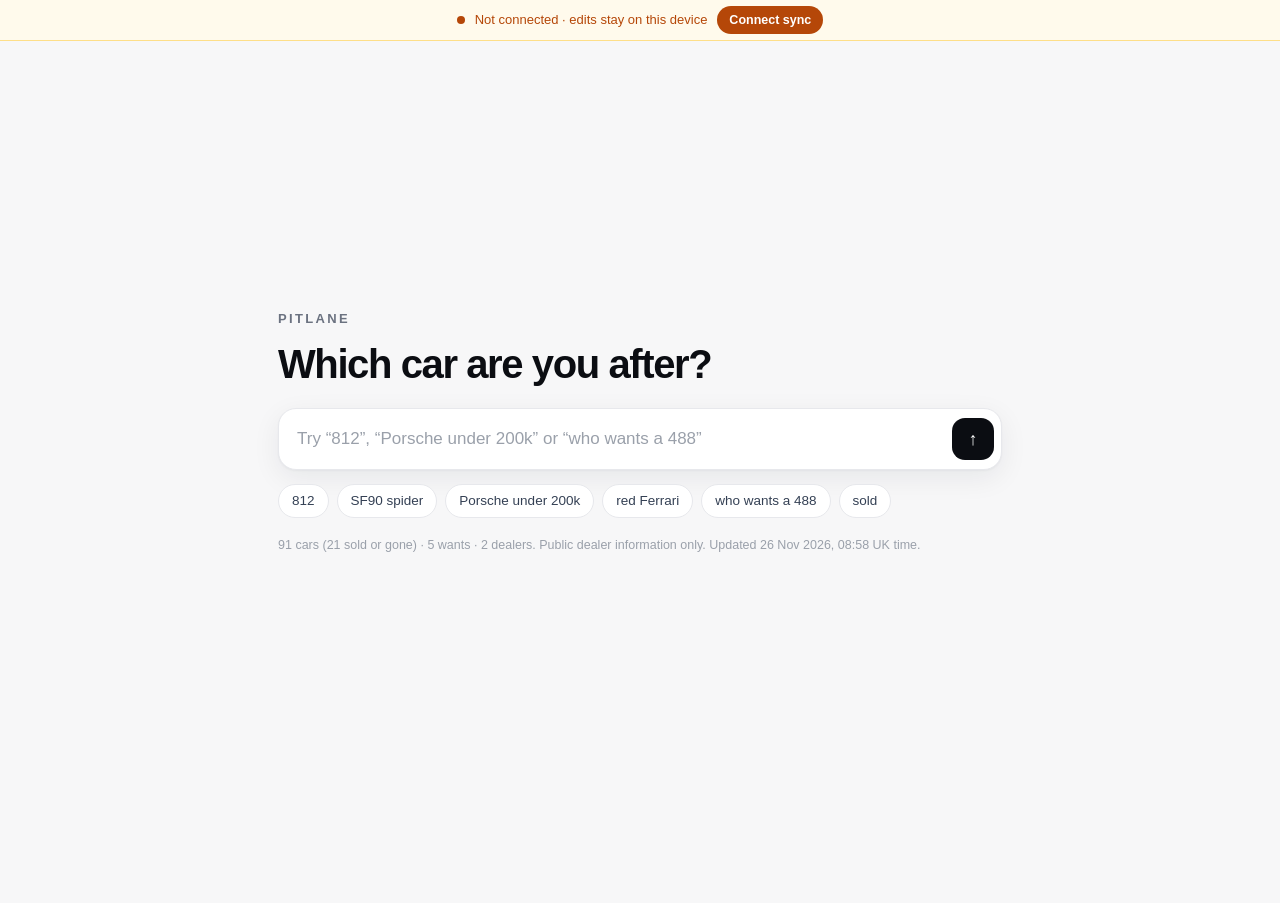
<file: index.html>
<!doctype html><html lang="en-GB"><head><meta charset="utf-8"><meta name="viewport" content="width=device-width,initial-scale=1,viewport-fit=cover">
<meta name="robots" content="noindex,nofollow"><meta name="theme-color" content="#f7f7f8"><title>Pitlane</title><style>:root{--bg:#f7f7f8;--card:#fff;--fg:#0b0d12;--mu:#6b7280;--mu2:#9aa0aa;--bd:#e7e8ec;--soft:#f2f3f5;--ac:#0b0d12;
--ok:#067647;--okb:#ecfdf3;--re:#b54708;--reb:#fffaeb;--cs:#175cd3;--csb:#eff8ff;--go:#475467;--gob:#f2f4f7;--rd:#b42318}
*{box-sizing:border-box}html{-webkit-text-size-adjust:100%}
body{margin:0;background:var(--bg);color:var(--fg);font:15px/1.5 Inter,ui-sans-serif,-apple-system,BlinkMacSystemFont,"Segoe UI",Roboto,sans-serif;-webkit-font-smoothing:antialiased}
a{color:inherit;text-underline-offset:3px;text-decoration-color:#c9ccd3}button{font:inherit;color:inherit;cursor:pointer}
/* sync: one slim, always-visible bar */
.syncbar{position:sticky;top:0;z-index:50;display:flex;align-items:center;justify-content:center;gap:10px;padding:6px 14px;min-height:38px;font-size:13px;font-weight:500;border-bottom:1px solid;backdrop-filter:blur(10px);-webkit-backdrop-filter:blur(10px)}
.syncbar .msg{min-width:0;overflow:hidden;text-overflow:ellipsis}.syncbar .dot{width:8px;height:8px;border-radius:50%;background:currentColor;flex:none}
.syncbar button{flex:none;font-size:12.5px;font-weight:600;padding:4px 12px;border-radius:999px;border:0;color:#fff;min-height:28px}
.syncbar.green{background:#ecfdf3f2;border-color:#abefc6;color:#067647}.syncbar.green button{background:#067647}
.syncbar.blue{background:#eff8fff2;border-color:#b2ddff;color:#175cd3}.syncbar.blue button{background:#175cd3}
.syncbar.amber{background:#fffaebf2;border-color:#fedf89;color:#b54708}.syncbar.amber button{background:#b54708}
.syncbar.red{background:#fef3f2f2;border-color:#fecdca;color:#b42318}.syncbar.red button{background:#b42318}
.syncbar.pulse .dot{animation:pl 1.2s ease-in-out infinite}@keyframes pl{50%{opacity:.25;transform:scale(1.6)}}
/* layout */
main{max-width:760px;margin:0 auto;padding:0 18px}
.hero{min-height:calc(100vh - 38px);min-height:calc(100dvh - 38px);display:flex;flex-direction:column;justify-content:center;padding:40px 0 12vh}
.mark{font-weight:700;letter-spacing:-.03em;font-size:13px;color:var(--mu);text-transform:uppercase;letter-spacing:.18em;margin:0 0 14px}
.hero h1{font-size:clamp(28px,5vw,40px);line-height:1.1;letter-spacing:-.035em;margin:0 0 22px;font-weight:650}
body.chat .hero{display:none}
.ask{display:flex;align-items:center;gap:8px;background:var(--card);border:1px solid var(--bd);border-radius:18px;padding:7px 7px 7px 18px;box-shadow:0 1px 2px rgba(16,24,40,.04),0 8px 28px rgba(16,24,40,.07);transition:box-shadow .15s,border-color .15s}
.ask:focus-within{border-color:#c8ccd4;box-shadow:0 1px 2px rgba(16,24,40,.05),0 10px 34px rgba(16,24,40,.11)}
.ask input{flex:1;min-width:0;border:0;outline:0;background:none;font:inherit;font-size:17px;padding:10px 0}
.ask input::placeholder{color:var(--mu2)}
.go{flex:none;width:42px;height:42px;border-radius:13px;border:0;background:var(--ac);color:#fff;display:grid;place-items:center;font-size:18px}
.clr{flex:none;border:0;background:none;color:var(--mu);font-size:13px;padding:6px 8px;border-radius:10px}.clr:hover{background:var(--soft)}
.chips{display:flex;flex-wrap:wrap;gap:8px;margin-top:14px}
.chips button{border:1px solid var(--bd);background:var(--card);border-radius:999px;padding:6px 13px;font-size:13.5px;color:#344054}.chips button:hover{border-color:#cfd3da;background:#fff}
.meta{color:var(--mu2);font-size:12.5px;margin-top:18px}
/* chat */
#thread{padding:22px 0 140px}body:not(.chat) #thread{display:none}
.dock{display:none}body.chat .dock{display:block;position:fixed;left:0;right:0;bottom:0;z-index:30;padding:12px 18px calc(14px + env(safe-area-inset-bottom));background:linear-gradient(to top,var(--bg) 70%,rgba(247,247,248,0))}
.dock .ask{max-width:724px;margin:0 auto}
.u{display:flex;justify-content:flex-end;margin:26px 0 12px}.u span{background:var(--ac);color:#fff;border-radius:18px 18px 4px 18px;padding:9px 15px;max-width:80%;font-weight:500}
.a .say{color:#344054;margin:0 0 12px 2px}.a .say b{color:var(--fg)}
.grp{font-size:12px;font-weight:600;color:var(--mu);text-transform:uppercase;letter-spacing:.08em;margin:18px 2px 8px}
.card{background:var(--card);border:1px solid var(--bd);border-radius:18px;padding:16px 18px 12px;margin:0 0 10px;box-shadow:0 1px 2px rgba(16,24,40,.03)}
.card.off{background:#fbfbfc}.card.off .ttl{color:#475467}
.top{display:flex;align-items:flex-start;justify-content:space-between;gap:12px}
.ttl{font-size:17px;font-weight:650;letter-spacing:-.015em;line-height:1.3;margin:0}
.where{color:var(--mu);font-size:13.5px;margin:3px 0 0}.where b{color:#344054;font-weight:600}
.badge{flex:none;font-size:11.5px;font-weight:650;border-radius:999px;padding:3px 10px;white-space:nowrap}
.b-available{background:var(--okb);color:var(--ok)}.b-reserved{background:var(--reb);color:var(--re)}.b-soon{background:var(--csb);color:var(--cs)}
.b-sold,.b-gone{background:#1f2937;color:#fff}.b-want{background:#f4f3ff;color:#5925dc}.b-post{background:var(--gob);color:var(--go)}
.facts{display:grid;grid-template-columns:repeat(4,minmax(0,1fr));gap:10px 14px;margin:14px 0 4px;padding:12px 0 0;border-top:1px solid var(--soft)}
.facts div{min-width:0}.facts dt{font-size:11px;color:var(--mu2);text-transform:uppercase;letter-spacing:.07em;margin:0}.facts dd{margin:1px 0 0;font-weight:550;font-variant-numeric:tabular-nums;overflow-wrap:anywhere}
.facts dd.na{color:var(--mu2);font-weight:400}
.note{color:var(--mu);font-size:13.5px;margin:8px 0 0}
.wb{display:flex;flex-wrap:wrap;gap:6px;margin:10px 0 0}.wb span{font-size:12.5px;background:#f4f3ff;color:#5925dc;border-radius:999px;padding:3px 10px}
.ft{display:flex;align-items:center;gap:4px;margin:10px -6px 0;flex-wrap:wrap}.ft a,.ft button{font-size:13px;color:var(--mu);border:0;background:none;padding:5px 7px;border-radius:8px;text-decoration:none}
.ft a:hover,.ft button:hover{background:var(--soft);color:var(--fg)}.ft .sp{flex:1}.ft .del:hover{color:var(--rd);background:#fef3f2}
.more{border:1px dashed var(--bd);background:none;border-radius:14px;width:100%;padding:10px;color:#344054;font-size:14px}
.empty{background:var(--card);border:1px solid var(--bd);border-radius:18px;padding:18px}.empty p{margin:0 0 10px;color:#344054}.empty .chips{margin:0}
.socials{display:flex;flex-wrap:wrap;gap:6px 14px;font-size:13px;margin:10px 0 0;color:var(--mu)}
.card textarea{width:100%;min-height:64px;border:1px solid var(--bd);border-radius:12px;padding:9px 11px;font:inherit;font-size:14px;resize:vertical;margin-top:12px;background:#fcfcfd}
/* inline edit */
form.edit{display:grid;grid-template-columns:repeat(4,minmax(0,1fr));gap:10px;margin:14px 0 2px}
form.edit label{display:flex;flex-direction:column;font-size:11px;color:var(--mu2);text-transform:uppercase;letter-spacing:.06em;min-width:0}
form.edit .w2{grid-column:span 2}form.edit .w4{grid-column:1/-1}
form.edit input,form.edit select,form.edit textarea{font:inherit;font-size:14.5px;color:var(--fg);text-transform:none;letter-spacing:0;margin-top:3px;border:1px solid var(--bd);border-radius:10px;padding:8px 10px;background:#fff;min-width:0;width:100%}
form.edit textarea{min-height:60px;resize:vertical;margin-top:3px}
form.edit input:focus,form.edit select:focus,form.edit textarea:focus{outline:0;border-color:#98a2b3;box-shadow:0 0 0 3px #f2f4f7}
.acts{grid-column:1/-1;display:flex;gap:8px;justify-content:flex-end}
.btn{border:1px solid var(--bd);background:#fff;border-radius:999px;padding:8px 18px;font-size:14px;font-weight:600;min-height:40px}.btn:hover{background:var(--soft)}
.btn.pri{background:var(--ac);border-color:var(--ac);color:#fff}.btn.danger{background:#d92d20;color:#fff;border-color:#d92d20}.btn.danger:hover{background:#b42318}
/* modal + toast (unchanged behaviour) */
#modal{display:none}#modal.open{display:block;position:fixed;inset:0;z-index:100}
.mback{position:absolute;inset:0;background:rgba(16,24,40,.35);backdrop-filter:blur(3px);animation:fd .15s}
.mbox{position:absolute;left:50%;top:50%;transform:translate(-50%,-50%);width:min(420px,calc(100vw - 32px));background:#fff;border-radius:18px;padding:22px 22px 18px;box-shadow:0 20px 50px rgba(16,24,40,.25);animation:pop .16s ease-out}
.mbox h3{margin:0 0 6px;font-size:17px;line-height:1.3}.mbox p{margin:0 0 18px;color:#667085;font-size:14px}
.mbtns{display:flex;gap:10px;justify-content:flex-end}.mbtns .btn{min-height:44px;padding:0 20px}
.toast{position:fixed;left:50%;bottom:96px;transform:translateX(-50%);background:#111827;color:#fff;border-radius:12px;padding:10px 16px;font-size:14px;display:none;gap:14px;align-items:center;z-index:60;box-shadow:0 10px 30px rgba(0,0,0,.18)}
.toast button{background:none;border:0;color:#93c5fd;font-weight:650}
@keyframes fd{from{opacity:0}}@keyframes pop{from{opacity:0;transform:translate(-50%,-46%) scale(.97)}}
@media(max-width:640px){main{padding:0 14px}.facts{grid-template-columns:repeat(3,minmax(0,1fr));gap:8px 10px}.facts dd{font-size:14px}form.edit{grid-template-columns:repeat(2,minmax(0,1fr))}form.edit .w2{grid-column:1/-1}
 .ask input{font-size:16px}.card{padding:14px 15px 10px;border-radius:16px}.ttl{font-size:16px}.syncbar{justify-content:space-between;font-size:12.5px}
 .mbox{top:auto;bottom:16px;transform:translateX(-50%)}.mbtns .btn{flex:1}@keyframes pop{from{opacity:0;transform:translate(-50%,20px)}}
 body.chat .dock{padding:10px 12px calc(12px + env(safe-area-inset-bottom))}.hero{padding-bottom:16vh}}
</style></head><body>
<div class="syncbar amber" id="syncbar"><span class="dot"></span><span class="msg">Loading sync…</span></div>
<main><section class="hero"><p class="mark">Pitlane</p><h1>Which car are you after?</h1>
<form class="ask" role="search" autocomplete="off"><input type="search" name="q" placeholder="Try “812”, “Porsche under 200k” or “who wants a 488”" aria-label="Ask for a car" enterkeyhint="search"><button class="go" aria-label="Search">&#8593;</button></form><div class="chips"><button type="button" data-q="812">812</button><button type="button" data-q="SF90 spider">SF90 spider</button><button type="button" data-q="Porsche under 200k">Porsche under 200k</button><button type="button" data-q="red Ferrari">red Ferrari</button><button type="button" data-q="who wants a 488">who wants a 488</button><button type="button" data-q="sold">sold</button></div>
<p class="meta"><span id="meta"></span> Updated 26 Nov 2026, 08:58 UK time.</p></section>
<section id="thread" aria-live="polite"></section></main>
<div class="dock"><form class="ask" role="search" autocomplete="off"><button type="button" class="clr" id="clr" title="Clear the conversation">Clear</button><input type="search" name="q" placeholder="Ask for another car…" aria-label="Ask for a car" enterkeyhint="search"><button class="go" aria-label="Search">&#8593;</button></form></div>
<div class="toast" id="toast"></div>
<script>window.DD={"dealers": [{"id": "40f9ffdbce5481e4aabae4e20a33e876", "name": "Scuderia Prestige", "town": "Camberley, Surrey", "web": "https://www.scuderiaprestige.com/", "sell": "https://www.scuderiaprestige.com/sell-your-car/", "note": "Posts every new arrival on LinkedIn.", "kw": ["LaFerrari", "812 Superfast", "812 GTS", "458 Speciale", "488 Pista", "488", "F8", "GTC4", "Roma", "SF90", "296", "812 Competizione", "Aventador SVJ"], "socials": [["Instagram", "https://www.instagram.com/scuderia.prestige", false], ["Facebook", "https://www.facebook.com/ScuderiaPrestige", false], ["X", "https://x.com/scudprestige", true], ["LinkedIn", "https://www.linkedin.com/company/scuderia-prestige-automobile", true], ["Previously sold", "https://www.scuderiaprestige.com/previously-sold/", true]], "notion": "https://app.notion.com/40f9ffdbce5481e4aabae4e20a33e876"}, {"id": "40f9ffdbce5481fb8572e3b81350abb9", "name": "Premier GT", "town": "Washington, nr Pulborough, West Sussex", "web": "https://www.premiergt.com/", "sell": "https://www.premiergt.com/sell-your-car", "note": "Buys outright, part-ex, sale or return.", "kw": ["812", "458 Speciale", "488 Pista", "F12", "599", "SF90", "12Cilindri", "Purosangue", "Chiron", "Veyron", "Aventador", "Huracan", "Huracán", "Vanquish"], "socials": [["Instagram", "https://www.instagram.com/premiergt/", false], ["Facebook", "https://en-gb.facebook.com/premiergtsussex/", false], ["YouTube", "https://www.youtube.com/channel/UCiAyrBxe0xMvh654ayXJV3A/", true], ["X", "https://x.com/Premier_GT", true], ["LinkedIn", "https://www.linkedin.com/company/premier-gt-ltd", true], ["Sold gallery", "https://www.premiergt.com/used/vehicles/filters/sold/true/", true]], "notion": "https://app.notion.com/40f9ffdbce5481fb8572e3b81350abb9"}], "stock": [{"id": "40f9ffdbce548101ad8cd6b0e74af52c", "dealer": "Premier GT", "make": "Ferrari", "model": "330GT", "year": "1963", "miles": "88,500", "price": "£274,995", "gearbox": "Manual", "status": "Available", "url": "https://www.premiergt.com/used/cars/ferrari/330gt/2-2-full-nut-bolt-resto-concours-example-2121", "notes": "2+2. FULL NUT & BOLT RESTO. CONCOURS EXAMPLE", "manual": false, "notion": "https://app.notion.com/40f9ffdbce548101ad8cd6b0e74af52c"}, {"id": "40f9ffdbce548101b3c2e52520a1ab07", "dealer": "Scuderia Prestige", "make": "Mercedes-Benz", "model": "Maybach S600 Pullman", "year": "2019", "miles": "17,650", "price": "£234,950", "gearbox": "Automatic", "status": "Available", "url": "https://www.scuderiaprestige.com/vehicle-details/used-mercedes-benz-maybach-s600-pullman-for-sale-in-camberley-surrey-u1597/", "notes": "Huge Spec / Serviced 24/09/2026", "manual": false, "notion": "https://app.notion.com/40f9ffdbce548101b3c2e52520a1ab07"}, {"id": "40f9ffdbce54810d9401cbfa5c441641", "dealer": "Premier GT", "make": "Bentley", "model": "Continental GTC", "year": "2021", "miles": "21,560", "price": "£129,995", "gearbox": "Automatic", "status": "Gone", "url": "https://www.premiergt.com/used/cars/bentley/continental-gtc/v8-mulliner-spec-dynamic-ride-rotating-display-carbon-interior-2228", "notes": "V8. MULLINER SPEC. DYNAMIC RIDE. ROTATING DISPLAY. CARBON INTERIOR", "manual": false, "notion": "https://app.notion.com/40f9ffdbce54810d9401cbfa5c441641"}, {"id": "40f9ffdbce54810db3f9ff8bebcfc080", "dealer": "Scuderia Prestige", "make": "Ferrari", "model": "Amalfi T V8", "year": "2026", "miles": "56", "price": "£219,950", "gearbox": "Automatic", "status": "Available", "url": "https://www.scuderiaprestige.com/vehicle-details/used-ferrari-amalfi-t-v8-for-sale-in-camberley-surrey-u1933/", "notes": "Delivery Mileage / Ferrari Warranty Sep 2030", "manual": false, "notion": "https://app.notion.com/40f9ffdbce54810db3f9ff8bebcfc080"}, {"id": "40f9ffdbce5481148000fc7d6f1b30b1", "dealer": "Premier GT", "make": "Ferrari", "model": "SF90", "year": "2024", "miles": "320", "price": "POA", "gearbox": "Automatic", "status": "Gone", "url": "https://www.premiergt.com/used/cars/ferrari/sf90/xx-spider-over-80k-in-options-carbon-wheels-brushed-shields-2231", "notes": "XX SPIDER. OVER £80K IN OPTIONS. CARBON WHEELS. BRUSHED SHIELDS", "manual": false, "notion": "https://app.notion.com/40f9ffdbce5481148000fc7d6f1b30b1"}, {"id": "40f9ffdbce54811695bff67d142fdd46", "dealer": "Premier GT", "make": "Land", "model": "Rover Defender 110", "year": "2024", "miles": "35,280", "price": "£71,995", "gearbox": "Automatic", "status": "Available", "url": "https://www.premiergt.com/used/cars/land-rover/defender-110/x-dynamic-hse-urban-upgrades-rear-screens-pano-roof-e-suspension-2222", "notes": "X-DYNAMIC HSE. URBAN UPGRADES. REAR SCREENS. PANO ROOF. E/SUSPENSION", "manual": false, "notion": "https://app.notion.com/40f9ffdbce54811695bff67d142fdd46"}, {"id": "40f9ffdbce54811bba79eddd21e3a95d", "dealer": "Premier GT", "make": "Lotus", "model": "Esprit", "year": "1999", "miles": "47,080", "price": "£54,995", "gearbox": "", "status": "Sold", "url": "https://www.premiergt.com/used/cars/lotus/esprit/sport-350-1-of-42-rhd-superb-example-comprehensive-history-front-ppf-2122", "notes": "SPORT 350. 1 OF 42 RHD. SUPERB EXAMPLE. COMPREHENSIVE HISTORY. FRONT PPF", "manual": false, "notion": "https://app.notion.com/40f9ffdbce54811bba79eddd21e3a95d"}, {"id": "40f9ffdbce54811dbe68d2fb711d79cb", "dealer": "Scuderia Prestige", "make": "Porsche", "model": "911 992 GT3", "year": "2023", "miles": "5,750", "price": "£166,950", "gearbox": "Automatic", "status": "Sold", "url": "https://www.scuderiaprestige.com/vehicle-details/used-porsche-911-992-gt3-for-sale-in-camberley-surrey-u1866/", "notes": "HUGE SPEC/ PPF / PCCB / ClubSport Pack", "manual": false, "notion": "https://app.notion.com/40f9ffdbce54811dbe68d2fb711d79cb"}, {"id": "40f9ffdbce54812496c5ec0c98a03d24", "dealer": "Premier GT", "make": "Ferrari", "model": "348", "year": "1992", "miles": "8,615", "price": "£89,995", "gearbox": "Manual", "status": "Available", "url": "https://www.premiergt.com/used/cars/ferrari/348/ts-low-mileage-stunning-example-1983", "notes": "TS. LOW MILEAGE. STUNNING EXAMPLE", "manual": false, "notion": "https://app.notion.com/40f9ffdbce54812496c5ec0c98a03d24"}, {"id": "40f9ffdbce54812599ffd1ebba9436a0", "dealer": "Scuderia Prestige", "make": "Land", "model": "Rover Range Rover P400 MHEV Autobiography", "year": "2023", "miles": "28,926", "price": "£76,500", "gearbox": "Automatic", "status": "Available", "url": "https://www.scuderiaprestige.com/vehicle-details/used-land-rover-range-rover-p400-mhev-autobiography-for-sale-in-camberley-surrey-u1737/", "notes": "Massage / Deployable Side Steps / Shadow Pack", "manual": false, "notion": "https://app.notion.com/40f9ffdbce54812599ffd1ebba9436a0"}, {"id": "40f9ffdbce548129b324c56235085b26", "dealer": "Premier GT", "make": "Lotus", "model": "Exige", "year": "", "miles": "", "price": "£79,995", "gearbox": "Paddle (from text)", "status": "Available", "url": "https://www.premiergt.com/used/cars/lotus/exige/v6-cup-r-gt4-brand-new-gearbox-successful-car-spares-package-inc-wheels-1749", "notes": "V6 CUP R GT4. BRAND NEW GEARBOX. SUCCESSFUL CAR. SPARES PACKAGE INC WHEELS", "manual": false, "notion": "https://app.notion.com/40f9ffdbce548129b324c56235085b26"}, {"id": "40f9ffdbce54812aa033e6081e6f0a72", "dealer": "Scuderia Prestige", "make": "Ferrari", "model": "296 GTS T V6", "year": "2024", "miles": "350", "price": "£259,950", "gearbox": "", "status": "Gone", "url": "https://www.scuderiaprestige.com/vehicle-details/used-ferrari-296-gts-t-v6-for-sale-in-camberley-surrey-u1930/", "notes": "£57K+ Spec / Topaz PPF / Special Paint", "manual": false, "notion": "https://app.notion.com/40f9ffdbce54812aa033e6081e6f0a72"}, {"id": "40f9ffdbce548130abc8fbd2280bead2", "dealer": "Premier GT", "make": "Aston", "model": "Martin Vantage", "year": "2023", "miles": "700", "price": "£209,995", "gearbox": "Automatic", "status": "Available", "url": "https://www.premiergt.com/used/cars/aston-martin/vantage/v12-1-of-333-over-45k-in-options-lightweight-package-livery-package-2061", "notes": "V12. 1 OF 333. OVER £45K IN OPTIONS. LIGHTWEIGHT PACKAGE. LIVERY PACKAGE", "manual": false, "notion": "https://app.notion.com/40f9ffdbce548130abc8fbd2280bead2"}, {"id": "40f9ffdbce548133b30be03f4a48aff4", "dealer": "Premier GT", "make": "McLaren", "model": "720S", "year": "2017", "miles": "8,075", "price": "£144,995", "gearbox": "Automatic", "status": "Available", "url": "https://www.premiergt.com/used/cars/mclaren/720s/v8-ssg-full-msh-carbon-pack-1-carbon-interior-ceramics-lift-b-o-2190", "notes": "V8 SSG. FULL MSH. CARBON PACK 1. CARBON INTERIOR. CERAMICS. LIFT. B & O", "manual": false, "notion": "https://app.notion.com/40f9ffdbce548133b30be03f4a48aff4"}, {"id": "40f9ffdbce548139a70fcd188c9c6dcf", "dealer": "Scuderia Prestige", "make": "Honda", "model": "CMX1100 Rebel SE", "year": "2026", "miles": "407", "price": "£8,995", "gearbox": "Automatic", "status": "Sold", "url": "https://www.scuderiaprestige.com/vehicle-details/used-honda-cmx1100-rebel-se-for-sale-in-camberley-surrey-u1938/", "notes": "Rare CMX1100 Rebel SE / Under 500 Miles", "manual": false, "notion": "https://app.notion.com/40f9ffdbce548139a70fcd188c9c6dcf"}, {"id": "40f9ffdbce548139bc1beff8b53b67a2", "dealer": "Scuderia Prestige", "make": "Porsche", "model": "911 992 GT3", "year": "2026", "miles": "3,756", "price": "£183,950", "gearbox": "Automatic", "status": "Available", "url": "https://www.scuderiaprestige.com/vehicle-details/used-porsche-911-992-gt3-for-sale-in-camberley-surrey-u1882/", "notes": "Front Lift / Full PPF / Carbon Interior Pack", "manual": false, "notion": "https://app.notion.com/40f9ffdbce548139bc1beff8b53b67a2"}, {"id": "40f9ffdbce54813aa548d820c4f5acb9", "dealer": "Premier GT", "make": "Aston", "model": "Martin DBX", "year": "2025", "miles": "11,000", "price": "£179,995", "gearbox": "Automatic", "status": "Available", "url": "https://www.premiergt.com/used/cars/aston-martin/dbx/707-v8-vat-q-q-paintwork-40k-in-options-duotone-interior-h-c-seats-2246", "notes": "707 V8. VAT Q. Q PAINTWORK. 40K IN OPTIONS. DUOTONE INTERIOR. H & C SEATS", "manual": false, "notion": "https://app.notion.com/40f9ffdbce54813aa548d820c4f5acb9"}, {"id": "40f9ffdbce54813abb47c93cd5d53b6b", "dealer": "Scuderia Prestige", "make": "Audi", "model": "RS6 Avant TFSI V8 Vorsprung", "year": "2020", "miles": "12,605", "price": "£79,950", "gearbox": "Automatic", "status": "Available", "url": "https://www.scuderiaprestige.com/vehicle-details/used-audi-rs6-avant-tfsi-v8-vorsprung-for-sale-in-camberley-surrey-u1860/", "notes": "PPF + CARBON FIBRE EVENTURI AIR INTAKES!", "manual": false, "notion": "https://app.notion.com/40f9ffdbce54813abb47c93cd5d53b6b"}, {"id": "40f9ffdbce54813ca6cfde8a390e80d1", "dealer": "Scuderia Prestige", "make": "Land", "model": "Rover Range Rover P530 V8 SV", "year": "2023", "miles": "7,839", "price": "£104,950", "gearbox": "Automatic", "status": "Gone", "url": "https://www.scuderiaprestige.com/vehicle-details/used-land-rover-range-rover-p530-v8-sv-for-sale-in-camberley-surrey-u1857/", "notes": "Massage Seats / Cooled Seats / Pano / HUD", "manual": false, "notion": "https://app.notion.com/40f9ffdbce54813ca6cfde8a390e80d1"}, {"id": "40f9ffdbce5481439544e481b8553655", "dealer": "Scuderia Prestige", "make": "Lamborghini", "model": "Urus V8 BiTurbo", "year": "2022", "miles": "29,151", "price": "£162,450", "gearbox": "Automatic", "status": "Available", "url": "https://www.scuderiaprestige.com/vehicle-details/used-lamborghini-urus-v8-biturbo-for-sale-in-camberley-surrey-u1898/", "notes": "Pano Roof / Int Carbon Pack / B&O 3D", "manual": false, "notion": "https://app.notion.com/40f9ffdbce5481439544e481b8553655"}, {"id": "40f9ffdbce548144aa07e348a8e05cbb", "dealer": "Premier GT", "make": "McLaren", "model": "650S", "year": "2015", "miles": "1,400", "price": "£264,995", "gearbox": "Automatic", "status": "Available", "url": "https://www.premiergt.com/used/cars/mclaren/650s/le-mans-uk-car-1-of-50-examples-carbon-interior-exterior-front-lift-2188", "notes": "LE MANS. UK CAR. 1 OF 50 EXAMPLES. CARBON INTERIOR & EXTERIOR. FRONT LIFT", "manual": false, "notion": "https://app.notion.com/40f9ffdbce548144aa07e348a8e05cbb"}, {"id": "40f9ffdbce548146b984debaeeeff6f8", "dealer": "Scuderia Prestige", "make": "Toyota", "model": "Alphard Vellfire Executive Lounge", "year": "2020", "miles": "16,720", "price": "£36,950", "gearbox": "Automatic", "status": "Available", "url": "https://www.scuderiaprestige.com/vehicle-details/used-toyota-alphard-vellfire-executive-lounge-for-sale-in-camberley-surrey-u1881/", "notes": "Vellfire / JBL / Heated & Cooled Seats", "manual": false, "notion": "https://app.notion.com/40f9ffdbce548146b984debaeeeff6f8"}, {"id": "40f9ffdbce54814f8edee428f49ad39b", "dealer": "Premier GT", "make": "Ferrari", "model": "F430", "year": "2009", "miles": "9,290", "price": "£749,995", "gearbox": "Automatic", "status": "Reserved", "url": "https://www.premiergt.com/used/cars/ferrari/f430/scuderia-spider-16m-1-of-499-1-of-48-rhd-uk-car-factory-satin-paint-2174", "notes": "SCUDERIA SPIDER 16M. 1 OF 499. 1 OF 48 RHD. UK CAR. FACTORY SATIN PAINT", "manual": false, "notion": "https://app.notion.com/40f9ffdbce54814f8edee428f49ad39b"}, {"id": "40f9ffdbce54814f9407c039d2bda46f", "dealer": "Premier GT", "make": "BMW", "model": "M5", "year": "2021", "miles": "10,170", "price": "£159,995", "gearbox": "Automatic", "status": "Available", "url": "https://www.premiergt.com/used/cars/bmw/m5/cs-full-satin-ppf-carbon-engine-bay-carbon-buckets-ceramics-hud-2210", "notes": "CS. FULL SATIN PPF. CARBON ENGINE BAY. CARBON BUCKETS. CERAMICS. HUD", "manual": false, "notion": "https://app.notion.com/40f9ffdbce54814f9407c039d2bda46f"}, {"id": "40f9ffdbce548151ac16d1cbd7b1234b", "dealer": "Premier GT", "make": "Land", "model": "Rover Defender 90", "year": "2015", "miles": "34,980", "price": "£49,895", "gearbox": "Manual", "status": "Available", "url": "https://www.premiergt.com/used/cars/land-rover/defender-90/td-soft-top-xs-momo-wheel-heated-seats-alpine-stereo-rear-bench-seats-2208", "notes": "TD SOFT TOP XS. MOMO WHEEL. HEATED SEATS. ALPINE STEREO. REAR BENCH SEATS", "manual": false, "notion": "https://app.notion.com/40f9ffdbce548151ac16d1cbd7b1234b"}, {"id": "40f9ffdbce548158950ee05eacc5531d", "dealer": "Premier GT", "make": "Porsche", "model": "911", "year": "2023", "miles": "6,280", "price": "£94,995", "gearbox": "Automatic", "status": "Available", "url": "https://www.premiergt.com/used/cars/porsche/911/targa-4-pdk-warranty-adaptive-cruise-control-heated-seats-heated-wheel-2243", "notes": "TARGA 4 PDK. WARRANTY. ADAPTIVE CRUISE CONTROL. HEATED SEATS. HEATED WHEEL", "manual": false, "notion": "https://app.notion.com/40f9ffdbce548158950ee05eacc5531d"}, {"id": "40f9ffdbce548169a309c4cf7c94771a", "dealer": "Scuderia Prestige", "make": "Mercedes-Benz", "model": "G Class G63 V8 AMG Carbon Edition", "year": "2023", "miles": "12,670", "price": "£159,995", "gearbox": "Automatic", "status": "Gone", "url": "https://www.scuderiaprestige.com/vehicle-details/used-mercedes-benz-g-class-g63-v8-amg-carbon-edition-for-sale-in-camberley-surrey-u1819/", "notes": "Carbon Edition / Carbon Trim / Tech Pack / PPF", "manual": false, "notion": "https://app.notion.com/40f9ffdbce548169a309c4cf7c94771a"}, {"id": "40f9ffdbce54816a840dc2fcc36dcdee", "dealer": "Premier GT", "make": "Aston", "model": "Martin Vanquish", "year": "2015", "miles": "5,590", "price": "£99,995", "gearbox": "Automatic", "status": "Gone", "url": "https://www.premiergt.com/used/cars/aston-martin/vanquish/v12-one-owner-low-mileage-carbon-fibre-interior-one-77-wheel-b-o-2165", "notes": "V12. ONE OWNER. LOW MILEAGE. CARBON FIBRE INTERIOR. ONE-77 WHEEL. B & O", "manual": false, "notion": "https://app.notion.com/40f9ffdbce54816a840dc2fcc36dcdee"}, {"id": "40f9ffdbce54816a8e19fe00d7884326", "dealer": "Scuderia Prestige", "make": "Mercedes-Benz", "model": "S Class S500Lh MHEV AMG Line", "year": "2021", "miles": "36,535", "price": "£65,950", "gearbox": "Automatic", "status": "Available", "url": "https://www.scuderiaprestige.com/vehicle-details/used-mercedes-benz-s-class-s500lh-mhev-amg-line-for-sale-in-camberley-surrey-u1562/", "notes": "Pano Roof / Burmester / Chauffer Pack", "manual": false, "notion": "https://app.notion.com/40f9ffdbce54816a8e19fe00d7884326"}, {"id": "40f9ffdbce54816cb964fcad04f0c854", "dealer": "Scuderia Prestige", "make": "Lamborghini", "model": "Revuelto V12 HPEV", "year": "2024", "miles": "436", "price": "£449,000", "gearbox": "", "status": "Sold", "url": "https://www.scuderiaprestige.com/vehicle-details/used-lamborghini-revuelto-v12-hpev-for-sale-in-camberley-surrey-u1922/", "notes": "Ad Personam Int/Ext / Warranty May 2029", "manual": false, "notion": "https://app.notion.com/40f9ffdbce54816cb964fcad04f0c854"}, {"id": "40f9ffdbce54816d9402c5258951bb55", "dealer": "Scuderia Prestige", "make": "Mercedes-Benz", "model": "GLA GLA220d AMG Line", "year": "2020", "miles": "43,513", "price": "£22,950", "gearbox": "Automatic", "status": "Gone", "url": "https://www.scuderiaprestige.com/vehicle-details/used-mercedes-benz-gla-gla220d-amg-line-for-sale-in-camberley-surrey-u1864/", "notes": "Pano Roof / Heated Seats / Rear Camera", "manual": false, "notion": "https://app.notion.com/40f9ffdbce54816d9402c5258951bb55"}, {"id": "40f9ffdbce54816dbf9de51ea5a1cce5", "dealer": "Scuderia Prestige", "make": "Rolls-Royce", "model": "Wraith V12", "year": "2015", "miles": "31,570", "price": "£94,995", "gearbox": "Automatic", "status": "Available", "url": "https://www.scuderiaprestige.com/vehicle-details/used-rolls-royce-wraith-v12-for-sale-in-camberley-surrey-u1909/", "notes": "Starlight Headliner / Head-Up Display", "manual": false, "notion": "https://app.notion.com/40f9ffdbce54816dbf9de51ea5a1cce5"}, {"id": "40f9ffdbce5481778a25c43af79cad58", "dealer": "Premier GT", "make": "Ferrari", "model": "Purosangue", "year": "2024", "miles": "2,975", "price": "£329,985", "gearbox": "Automatic", "status": "Available", "url": "https://www.premiergt.com/used/cars/ferrari/purosangue/-80k-in-options-warranty-historic-paint-carbon-int-ext-pack-pano-roof-2199", "notes": "£80K IN OPTIONS. WARRANTY. HISTORIC PAINT. CARBON INT/EXT PACK. PANO ROOF", "manual": false, "notion": "https://app.notion.com/40f9ffdbce5481778a25c43af79cad58"}, {"id": "40f9ffdbce548182b871d29df2c10d99", "dealer": "Scuderia Prestige", "make": "Bentley", "model": "Bentayga W12 Mulliner", "year": "2017", "miles": "34,538", "price": "£64,950", "gearbox": "Automatic", "status": "Available", "url": "https://www.scuderiaprestige.com/vehicle-details/used-bentley-bentayga-w12-mulliner-for-sale-in-camberley-surrey-u1851/", "notes": "Rear Entertainment / Naim for Bentley", "manual": false, "notion": "https://app.notion.com/40f9ffdbce548182b871d29df2c10d99"}, {"id": "40f9ffdbce54818f96f1f4874fa77f6d", "dealer": "Scuderia Prestige", "make": "GMC", "model": "Hummer EV Edition 1", "year": "2022", "miles": "7,351", "price": "£134,950", "gearbox": "Automatic", "status": "Available", "url": "https://www.scuderiaprestige.com/vehicle-details/used-gmc-hummer-ev-edition-1-for-sale-in-camberley-surrey-u1637/", "notes": "Rare Edition 1 Hummer EV / Off-Road Package", "manual": false, "notion": "https://app.notion.com/40f9ffdbce54818f96f1f4874fa77f6d"}, {"id": "40f9ffdbce548195a073f8ddb8f69462", "dealer": "Premier GT", "make": "Porsche", "model": "Macan", "year": "2022", "miles": "38,000", "price": "£46,995", "gearbox": "Automatic", "status": "Available", "url": "https://www.premiergt.com/used/cars/porsche/macan/s-pdk-pano-roof-bose-sound-system-heated-front-seats-reversing-camera-2177", "notes": "S PDK. PANO ROOF. BOSE SOUND SYSTEM. HEATED FRONT SEATS. REVERSING CAMERA", "manual": false, "notion": "https://app.notion.com/40f9ffdbce548195a073f8ddb8f69462"}, {"id": "40f9ffdbce5481968e4ddd40f884cbe1", "dealer": "Premier GT", "make": "Lamborghini", "model": "Huracan", "year": "2019", "miles": "8,955", "price": "£299,995", "gearbox": "Automatic", "status": "Available", "url": "https://www.premiergt.com/used/cars/lamborghini/huracan/lp-640-4-performante-spyder-lambo-warranty-arancio-borealis-full-ppf-2224", "notes": "LP 640-4 PERFORMANTE SPYDER. LAMBO WARRANTY. ARANCIO BOREALIS. FULL PPF", "manual": false, "notion": "https://app.notion.com/40f9ffdbce5481968e4ddd40f884cbe1"}, {"id": "40f9ffdbce548198a314db440e0e949e", "dealer": "Premier GT", "make": "Aston", "model": "Martin DBS", "year": "2010", "miles": "17,985", "price": "£81,995", "gearbox": "Automatic", "status": "Available", "url": "https://www.premiergt.com/used/cars/aston-martin/dbs/v12-volante-full-ash-carbon-ext-ceramic-brakes-bang-olufsen-2229", "notes": "V12 VOLANTE. FULL ASH. CARBON EXT. CERAMIC BRAKES. BANG & OLUFSEN", "manual": false, "notion": "https://app.notion.com/40f9ffdbce548198a314db440e0e949e"}, {"id": "40f9ffdbce54819cbdacc09caaeeb495", "dealer": "Scuderia Prestige", "make": "Bentley", "model": "Continental V8 GTC", "year": "2021", "miles": "16,940", "price": "£113,950", "gearbox": "Automatic", "status": "Available", "url": "https://www.scuderiaprestige.com/vehicle-details/used-bentley-continental-v8-gtc-for-sale-in-camberley-surrey-u1800/", "notes": "Titanium Exhaust / Great Spec", "manual": false, "notion": "https://app.notion.com/40f9ffdbce54819cbdacc09caaeeb495"}, {"id": "40f9ffdbce5481a08a0bf6f4f1a78114", "dealer": "Premier GT", "make": "Bugatti", "model": "Veyron", "year": "2013", "miles": "6,600", "price": "POA", "gearbox": "Automatic", "status": "Available", "url": "https://www.premiergt.com/used/cars/bugatti/veyron/grand-sport-vitesse-one-of-one-in-the-world-la-maison-pur-sang-2092", "notes": "GRAND SPORT VITESSE. ONE OF ONE IN THE WORLD. LA MAISON PUR SANG", "manual": false, "notion": "https://app.notion.com/40f9ffdbce5481a08a0bf6f4f1a78114"}, {"id": "40f9ffdbce5481a5b6dbca649413eb81", "dealer": "Scuderia Prestige", "make": "McLaren", "model": "675LT V8 SSG", "year": "2017", "miles": "19,734", "price": "£314,500", "gearbox": "Automatic", "status": "Available", "url": "https://www.scuderiaprestige.com/vehicle-details/used-mclaren-675lt-v8-ssg-for-sale-in-camberley-surrey-u6/", "notes": "McLaren Warranty / £29K Special Paint", "manual": false, "notion": "https://app.notion.com/40f9ffdbce5481a5b6dbca649413eb81"}, {"id": "40f9ffdbce5481aa881ef588b7f41620", "dealer": "Premier GT", "make": "Jaguar", "model": "F-Type", "year": "2016", "miles": "716", "price": "£149,995", "gearbox": "Automatic", "status": "Available", "url": "https://www.premiergt.com/used/cars/jaguar/f-type/project-7-1-of-250-lightning-silver-paintwork-low-mileage-ceramics-2171", "notes": "PROJECT 7. 1 OF 250. LIGHTNING SILVER PAINTWORK. LOW MILEAGE. CERAMICS", "manual": false, "notion": "https://app.notion.com/40f9ffdbce5481aa881ef588b7f41620"}, {"id": "40f9ffdbce5481ab85a5e7a3a962675b", "dealer": "Scuderia Prestige", "make": "Ferrari", "model": "GTC4Lusso T V8", "year": "2018", "miles": "34,882", "price": "£129,950", "gearbox": "Automatic", "status": "Available", "url": "https://www.scuderiaprestige.com/vehicle-details/used-ferrari-gtc4lusso-t-v8-for-sale-in-camberley-surrey-u1923/", "notes": "Carbon Fibre / Pass Display / Pano Roof", "manual": false, "notion": "https://app.notion.com/40f9ffdbce5481ab85a5e7a3a962675b"}, {"id": "40f9ffdbce5481aba6e7df45c54ca406", "dealer": "Premier GT", "make": "Chevrolet", "model": "Corvette Stingray", "year": "1963", "miles": "", "price": "£199,995", "gearbox": "Manual", "status": "Available", "url": "https://www.premiergt.com/used/cars/chevrolet/corvette-stingray/split-window-manual-fuelie-full-resto-matching-numbers-immaculate-2152", "notes": "SPLIT WINDOW MANUAL FUELIE. FULL RESTO. MATCHING NUMBERS. IMMACULATE", "manual": false, "notion": "https://app.notion.com/40f9ffdbce5481aba6e7df45c54ca406"}, {"id": "40f9ffdbce5481b58dcbfee207fab13b", "dealer": "Premier GT", "make": "Lamborghini", "model": "Aventador SV", "year": "2016", "miles": "3,270", "price": "£599,995", "gearbox": "", "status": "Sold", "url": "https://www.premiergt.com/used/cars/lamborghini/aventador-sv/ad-personam-factory-satin-carbon-fibre-ext-comfort-seats-front-lift-2136", "notes": "AD PERSONAM. FACTORY SATIN CARBON FIBRE EXT. COMFORT SEATS. FRONT LIFT", "manual": false, "notion": "https://app.notion.com/40f9ffdbce5481b58dcbfee207fab13b"}, {"id": "40f9ffdbce5481b5a398ca7fb1abe1c1", "dealer": "Premier GT", "make": "Ferrari", "model": "F430", "year": "2010", "miles": "26,095", "price": "£409,995", "gearbox": "Automatic", "status": "Available", "url": "https://www.premiergt.com/used/cars/ferrari/f430/scuderia-uk-supplied-full-fsh-grigio-corsa-racing-livery-carbon-int-2198", "notes": "SCUDERIA. UK SUPPLIED. FULL FSH. GRIGIO CORSA RACING LIVERY. CARBON INT", "manual": false, "notion": "https://app.notion.com/40f9ffdbce5481b5a398ca7fb1abe1c1"}, {"id": "40f9ffdbce5481bcbe11f5c5dc6b9205", "dealer": "Premier GT", "make": "Land", "model": "Rover Range Rover Sport SVR", "year": "2022", "miles": "49,500", "price": "£47,995", "gearbox": "Automatic", "status": "Available", "url": "https://www.premiergt.com/used/cars/land-rover/range-rover-sport-svr/carbon-edition-deployable-side-steps-matrix-leds-carbon-fibre-engine-bay-2206", "notes": "CARBON EDITION. DEPLOYABLE SIDE STEPS. MATRIX LEDs. CARBON FIBRE ENGINE BAY", "manual": false, "notion": "https://app.notion.com/40f9ffdbce5481bcbe11f5c5dc6b9205"}, {"id": "40f9ffdbce5481c2bfaec142e2a154be", "dealer": "Premier GT", "make": "Porsche", "model": "911 GT3", "year": "2025", "miles": "1,650", "price": "£199,995", "gearbox": "Manual", "status": "Available", "url": "https://www.premiergt.com/used/cars/porsche/911-gt3/-30k-in-options-weissach-package-pccbs-lift-system-bose-2226", "notes": "£30K IN OPTIONS. WEISSACH PACKAGE. PCCBS. LIFT SYSTEM. BOSE", "manual": false, "notion": "https://app.notion.com/40f9ffdbce5481c2bfaec142e2a154be"}, {"id": "40f9ffdbce5481c4aa94f4733ffac95d", "dealer": "Scuderia Prestige", "make": "McLaren", "model": "600LT Spider", "year": "2020", "miles": "23,514", "price": "£154,950", "gearbox": "Automatic", "status": "Gone", "url": "https://www.scuderiaprestige.com/vehicle-details/used-mclaren-600lt-spider-for-sale-in-camberley-surrey-u1915/", "notes": "Full PPF / McLaren Warranty / Lift", "manual": false, "notion": "https://app.notion.com/40f9ffdbce5481c4aa94f4733ffac95d"}, {"id": "40f9ffdbce5481c6806ed83bb221f5cc", "dealer": "Premier GT", "make": "Ferrari", "model": "599 GTB", "year": "2007", "miles": "34,750", "price": "£134,995", "gearbox": "Automatic", "status": "Available", "url": "https://www.premiergt.com/used/cars/ferrari/599-gtb/fiorano-f1-comprehensive-history-carbon-fibre-driver-zone-bose-2247", "notes": "FIORANO F1. COMPREHENSIVE HISTORY. CARBON FIBRE DRIVER ZONE. BOSE", "manual": false, "notion": "https://app.notion.com/40f9ffdbce5481c6806ed83bb221f5cc"}, {"id": "40f9ffdbce5481ca8e9cf1b8e6ce9772", "dealer": "Premier GT", "make": "Aston", "model": "Martin DB12", "year": "2024", "miles": "4,020", "price": "£177,500", "gearbox": "Automatic", "status": "Available", "url": "https://www.premiergt.com/used/cars/aston-martin/db12/v8-volante-50k-options-ceramics-black-ext-pack-duotone-interior-b-o-2233", "notes": "V8 VOLANTE. £50K OPTIONS. CERAMICS. BLACK EXT PACK. DUOTONE INTERIOR. B&O", "manual": false, "notion": "https://app.notion.com/40f9ffdbce5481ca8e9cf1b8e6ce9772"}, {"id": "40f9ffdbce5481ca97aed7a2d3408222", "dealer": "Scuderia Prestige", "make": "Mitsubishi", "model": "Evo 6 Tommi Makinen RS", "year": "2000", "miles": "87,377", "price": "£49,995", "gearbox": "Manual", "status": "Available", "url": "https://www.scuderiaprestige.com/vehicle-details/used-mitsubishi-evo-6-tommi-makinen-rs-for-sale-in-camberley-surrey-u1812/", "notes": "Rare & Highly Original Example / 1 of 190", "manual": false, "notion": "https://app.notion.com/40f9ffdbce5481ca97aed7a2d3408222"}, {"id": "40f9ffdbce5481caac34e57c9eb3c268", "dealer": "Scuderia Prestige", "make": "Maserati", "model": "Granturismo MC Trofeo GT4", "year": "2010", "miles": "18,342", "price": "£57,950", "gearbox": "Automatic", "status": "Gone", "url": "https://www.scuderiaprestige.com/vehicle-details/used-maserati-granturismo-mc-trofeo-gt4-for-sale-in-camberley-surrey-u1712/", "notes": "Rare Road Legal / 1 of 42 / Just Serviced!", "manual": false, "notion": "https://app.notion.com/40f9ffdbce5481caac34e57c9eb3c268"}, {"id": "40f9ffdbce5481cc83f5e5711758fd5f", "dealer": "Premier GT", "make": "Praga", "model": "Bohema", "year": "", "miles": "", "price": "POA", "gearbox": "Automatic", "status": "Available", "url": "https://www.premiergt.com/used/cars/praga/bohema/available-for-purchase-please-contact-us-to-discuss-further-information-1865", "notes": "AVAILABLE FOR PURCHASE. PLEASE CONTACT US TO DISCUSS FURTHER INFORMATION", "manual": false, "notion": "https://app.notion.com/40f9ffdbce5481cc83f5e5711758fd5f"}, {"id": "40f9ffdbce5481cd8e32dee40870f4c5", "dealer": "Premier GT", "make": "Alfa", "model": "Romeo Giulietta", "year": "1960", "miles": "7,315", "price": "£395,995", "gearbox": "Manual", "status": "Available", "url": "https://www.premiergt.com/used/cars/alfa-romeo/giulietta/sprint-zagato-1-of-200-ex-competition-car-extensive-documented-history-2023", "notes": "SPRINT ZAGATO. 1 OF 200. EX COMPETITION CAR. EXTENSIVE DOCUMENTED HISTORY", "manual": false, "notion": "https://app.notion.com/40f9ffdbce5481cd8e32dee40870f4c5"}, {"id": "40f9ffdbce5481cfbaabc50a94dc2ff6", "dealer": "Premier GT", "make": "Porsche", "model": "911 GT3 RS", "year": "2011", "miles": "14,215", "price": "£374,995", "gearbox": "Manual", "status": "Available", "url": "https://www.premiergt.com/used/cars/porsche/911-gt3-rs/stunning-example-weiss-gold-decals-pccbs-pcm-s-chrono-lift-2237", "notes": "STUNNING EXAMPLE. WEISS GOLD DECALS. PCCBS. PCM. S/CHRONO. LIFT", "manual": false, "notion": "https://app.notion.com/40f9ffdbce5481cfbaabc50a94dc2ff6"}, {"id": "40f9ffdbce5481d2ba21d27c5c18d0b1", "dealer": "Premier GT", "make": "Land", "model": "Rover Defender 90", "year": "2021", "miles": "11,670", "price": "£74,995", "gearbox": "", "status": "Gone", "url": "https://www.premiergt.com/used/cars/land-rover/defender-90/v8-plumb-bodykit-urban-wheels-carbon-fibre-interior-quicksilver-exhaust-2084", "notes": "V8. PLUMB BODYKIT. URBAN WHEELS. CARBON FIBRE INTERIOR. QUICKSILVER EXHAUST", "manual": false, "notion": "https://app.notion.com/40f9ffdbce5481d2ba21d27c5c18d0b1"}, {"id": "40f9ffdbce5481d78ad7cddb53c0d011", "dealer": "Premier GT", "make": "Mercedes-Benz", "model": "V Class", "year": "2023", "miles": "19,735", "price": "£129,995", "gearbox": "Automatic", "status": "Gone", "url": "https://www.premiergt.com/used/cars/mercedes-benz/v-class/v-300-sutton-executive-class-vat-q-vip-seats-starlight-headliner-tvs-2227", "notes": "V 300 SUTTON EXECUTIVE CLASS. VAT Q. VIP SEATS. STARLIGHT HEADLINER. TVS", "manual": false, "notion": "https://app.notion.com/40f9ffdbce5481d78ad7cddb53c0d011"}, {"id": "40f9ffdbce5481d78dd9f917b50d9113", "dealer": "Scuderia Prestige", "make": "Mercedes-Benz", "model": "SLS 63 V8 AMG", "year": "2011", "miles": "33,137", "price": "£323,000", "gearbox": "Automatic", "status": "Available", "url": "https://www.scuderiaprestige.com/vehicle-details/used-mercedes-benz-sls-63-v8-amg-for-sale-in-camberley-surrey-u1919/", "notes": "Full PPF / Bang & Olufsen / Rear Camera", "manual": false, "notion": "https://app.notion.com/40f9ffdbce5481d78dd9f917b50d9113"}, {"id": "40f9ffdbce5481d98848c878ef94475a", "dealer": "Scuderia Prestige", "make": "Ferrari", "model": "12Cilindri V12", "year": "2025", "miles": "56", "price": "£409,950", "gearbox": "Automatic", "status": "Available", "url": "https://www.scuderiaprestige.com/vehicle-details/used-ferrari-12cilindri-v12-for-sale-in-camberley-surrey-u1949/", "notes": "£106K+ Spec / 4-Layer Rosso Magma Paint!", "manual": false, "notion": "https://app.notion.com/40f9ffdbce5481d98848c878ef94475a"}, {"id": "40f9ffdbce5481dd9492c5d2d27cc792", "dealer": "Premier GT", "make": "Ferrari", "model": "F8 Tributo", "year": "2021", "miles": "5,700", "price": "£299,995", "gearbox": "Automatic", "status": "Gone", "url": "https://www.premiergt.com/used/cars/ferrari/f8-tributo/full-ppf-full-carbon-fibre-interior-package-passenger-display-2213", "notes": "FULL PPF. FULL CARBON FIBRE INTERIOR PACKAGE. PASSENGER DISPLAY", "manual": false, "notion": "https://app.notion.com/40f9ffdbce5481dd9492c5d2d27cc792"}, {"id": "40f9ffdbce5481df8f63d9838d5c62d9", "dealer": "Scuderia Prestige", "make": "Ford", "model": "Mustang Shelby GT350H Hertz Rent-A-Racer", "year": "1966", "miles": "86,354", "price": "£169,000", "gearbox": "Automatic", "status": "Available", "url": "https://www.scuderiaprestige.com/vehicle-details/used-ford-mustang-shelby-gt350h-hertz-rent-a-racer-for-sale-in-camberley-surrey-u1868/", "notes": "Rare Hertz Shelby GT350!", "manual": false, "notion": "https://app.notion.com/40f9ffdbce5481df8f63d9838d5c62d9"}, {"id": "40f9ffdbce5481dfb065f69b30b6db9c", "dealer": "Premier GT", "make": "Ferrari", "model": "488 Pista", "year": "2019", "miles": "11,150", "price": "£399,995", "gearbox": "Automatic", "status": "Available", "url": "https://www.premiergt.com/used/cars/ferrari/488-pista/historic-paintwork-two-tone-stripe-carbon-fibre-int-ext-lift-carplay-2236", "notes": "HISTORIC PAINTWORK. TWO-TONE STRIPE. CARBON FIBRE INT & EXT. LIFT. CARPLAY", "manual": false, "notion": "https://app.notion.com/40f9ffdbce5481dfb065f69b30b6db9c"}, {"id": "40f9ffdbce5481e28c0fdc1df68420be", "dealer": "Scuderia Prestige", "make": "Bentley", "model": "Bentayga V8 S", "year": "2022", "miles": "25,669", "price": "£124,950", "gearbox": "Automatic", "status": "Available", "url": "https://www.scuderiaprestige.com/vehicle-details/used-bentley-bentayga-v8-s-for-sale-in-camberley-surrey-u1887/", "notes": "Full PPF / Naim / Quicksilver Sports Cats", "manual": false, "notion": "https://app.notion.com/40f9ffdbce5481e28c0fdc1df68420be"}, {"id": "40f9ffdbce5481e3956ecf00c4e86eaa", "dealer": "Scuderia Prestige", "make": "Rolls-Royce", "model": "Phantom V12", "year": "2018", "miles": "14,300", "price": "£249,950", "gearbox": "Automatic", "status": "Available", "url": "https://www.scuderiaprestige.com/vehicle-details/used-rolls-royce-phantom-v12-for-sale-in-camberley-surrey-u1873/", "notes": "Huge Spec / Series 2 Headlights / Full PPF", "manual": false, "notion": "https://app.notion.com/40f9ffdbce5481e3956ecf00c4e86eaa"}, {"id": "40f9ffdbce5481e4b706f88ade0cd366", "dealer": "Scuderia Prestige", "make": "Mercedes-Benz", "model": "C Class C63 V8 BiTurbo AMG S Night Edition Prem Plus", "year": "2023", "miles": "2,770", "price": "£85,995", "gearbox": "Automatic", "status": "Available", "url": "https://www.scuderiaprestige.com/vehicle-details/used-mercedes-benz-c-class-c63-v8-biturbo-amg-s-night-edition-prem-plus-for-sale-in-camberley-surrey-u1910/", "notes": "£20K+ in Brabus Upgrades / Full Satin PPF", "manual": false, "notion": "https://app.notion.com/40f9ffdbce5481e4b706f88ade0cd366"}, {"id": "40f9ffdbce5481e886e2e3112c42ae4f", "dealer": "Premier GT", "make": "Ferrari", "model": "812 Competizione", "year": "2022", "miles": "2,735", "price": "POA", "gearbox": "Automatic", "status": "Reserved", "url": "https://www.premiergt.com/used/cars/ferrari/812-competizione/huge-specification-4-layer-paint-carbon-fibre-int-ext-two-tone-livery-2230", "notes": "HUGE SPECIFICATION. 4-LAYER PAINT. CARBON FIBRE INT & EXT. TWO-TONE LIVERY", "manual": false, "notion": "https://app.notion.com/40f9ffdbce5481e886e2e3112c42ae4f"}, {"id": "40f9ffdbce5481ec9144d711e33b914b", "dealer": "Premier GT", "make": "Mercedes-Benz", "model": "Amg GT", "year": "2017", "miles": "15,470", "price": "£84,995", "gearbox": "Automatic", "status": "Available", "url": "https://www.premiergt.com/used/cars/mercedes-benz/amg-gt/c-great-spec-carbon-interior-heated-seats-airscarf-burmester-2238", "notes": "C. GREAT SPEC. CARBON INTERIOR. HEATED SEATS. AIRSCARF. BURMESTER", "manual": false, "notion": "https://app.notion.com/40f9ffdbce5481ec9144d711e33b914b"}, {"id": "40f9ffdbce5481f19fa5d74cd86c3694", "dealer": "Scuderia Prestige", "make": "Land", "model": "Rover Defender 90 P525 V8", "year": "2022", "miles": "12,993", "price": "£66,950", "gearbox": "Automatic", "status": "Available", "url": "https://www.scuderiaprestige.com/vehicle-details/used-land-rover-defender-90-p525-v8-for-sale-in-camberley-surrey-u1775/", "notes": "Heated & Cooled Front Seats / HUD / Meridian", "manual": false, "notion": "https://app.notion.com/40f9ffdbce5481f19fa5d74cd86c3694"}, {"id": "40f9ffdbce5481f29facf2dd4371dc9c", "dealer": "Premier GT", "make": "Ferrari", "model": "California", "year": "2016", "miles": "22,915", "price": "£84,995", "gearbox": "", "status": "Sold", "url": "https://www.premiergt.com/used/cars/ferrari/california/t-magneride-suspension-bespoke-interior-two-tone-bodywork-carplay-2173", "notes": "T. MAGNERIDE SUSPENSION. BESPOKE INTERIOR. TWO-TONE BODYWORK. CARPLAY", "manual": false, "notion": "https://app.notion.com/40f9ffdbce5481f29facf2dd4371dc9c"}, {"id": "40f9ffdbce5481f4ab38d6e5a72ea6aa", "dealer": "Premier GT", "make": "Ferrari", "model": "812 GTS", "year": "2020", "miles": "13,540", "price": "£409,995", "gearbox": "Automatic", "status": "Available", "url": "https://www.premiergt.com/used/cars/ferrari/812-gts/blu-montreal-carbon-fibre-int-ext-carplay-passenger-display-lift-2217", "notes": "BLU MONTREAL. CARBON FIBRE INT & EXT. CARPLAY. PASSENGER DISPLAY. LIFT", "manual": false, "notion": "https://app.notion.com/40f9ffdbce5481f4ab38d6e5a72ea6aa"}, {"id": "40f9ffdbce5481f8b4f5cb51ca03e446", "dealer": "Scuderia Prestige", "make": "Land", "model": "Rover Defender 110 D350 MHEV X-Dynamic HSE", "year": "2026", "miles": "4,025", "price": "£82,500", "gearbox": "Automatic", "status": "Available", "url": "https://www.scuderiaprestige.com/vehicle-details/used-land-rover-defender-110-d350-mhev-x-dynamic-hse-for-sale-in-camberley-surrey-u1879/", "notes": "Heated & Cooled Seats / NICHE Alloys", "manual": false, "notion": "https://app.notion.com/40f9ffdbce5481f8b4f5cb51ca03e446"}, {"id": "40f9ffdbce5481fa97cbc9fb9f07921a", "dealer": "Premier GT", "make": "Ferrari", "model": "512", "year": "1979", "miles": "19,835", "price": "£299,995", "gearbox": "Manual", "status": "Available", "url": "https://www.premiergt.com/used/cars/ferrari/512/bb-rhd-car-uk-supplied-extensive-documentation-a-c-electric-window-2181", "notes": "BB. RHD CAR. UK SUPPLIED. EXTENSIVE DOCUMENTATION. A/C. ELECTRIC WINDOW", "manual": false, "notion": "https://app.notion.com/40f9ffdbce5481fa97cbc9fb9f07921a"}, {"id": "40f9ffdbce5481fb8790d58133599e0a", "dealer": "Scuderia Prestige", "make": "Porsche", "model": "718 Cayman GT4", "year": "2022", "miles": "5,040", "price": "£95,995", "gearbox": "Automatic", "status": "Gone", "url": "https://www.scuderiaprestige.com/vehicle-details/used-porsche-718-cayman-gt4-for-sale-in-camberley-surrey-u1948/", "notes": "Porsche Warranty / PCCB / Carbon Interior", "manual": false, "notion": "https://app.notion.com/40f9ffdbce5481fb8790d58133599e0a"}, {"id": "4139ffdbce548110a63cc409aeca4f22", "dealer": "Premier GT", "make": "Maserati", "model": "MC20", "year": "2024", "miles": "9,390", "price": "£179,995", "gearbox": "Automatic", "status": "Available", "url": "https://www.premiergt.com/used/cars/maserati/mc20/cielo-ceramic-brakes-carbon-fibre-interior-lift-system-heated-seats-2241", "notes": "CIELO. CERAMIC BRAKES. CARBON FIBRE INTERIOR. LIFT SYSTEM. HEATED SEATS", "manual": false, "notion": "https://app.notion.com/4139ffdbce548110a63cc409aeca4f22"}, {"id": "4139ffdbce54811fa612dc44868ac621", "dealer": "Premier GT", "make": "Jaguar", "model": "F-Pace", "year": "2024", "miles": "15,470", "price": "£57,995", "gearbox": "Automatic", "status": "Available", "url": "https://www.premiergt.com/used/cars/jaguar/f-pace/svr-one-owner-ultra-blue-panoramic-roof-22s-head-up-display-2240", "notes": "SVR. ONE OWNER. ULTRA BLUE. PANORAMIC ROOF. 22S. HEAD UP DISPLAY", "manual": false, "notion": "https://app.notion.com/4139ffdbce54811fa612dc44868ac621"}, {"id": "4139ffdbce5481c2a793da7f032975eb", "dealer": "Premier GT", "make": "Alpine", "model": "A110 R", "year": "2024", "miles": "4,160", "price": "£93,995", "gearbox": "Automatic", "status": "Available", "url": "https://www.premiergt.com/used/cars/alpine/a110-r/le-mans-warranty-1-of-100-examples-full-ppf-carbon-fibre-ext-focal-2239", "notes": "LE MANS. WARRANTY. 1 OF 100 EXAMPLES. FULL PPF. CARBON FIBRE EXT. FOCAL", "manual": false, "notion": "https://app.notion.com/4139ffdbce5481c2a793da7f032975eb"}, {"id": "4169ffdbce548143a13ad2e64de054d8", "dealer": "Premier GT", "make": "De", "model": "Tomaso Pantera", "year": "1972", "miles": "47,200", "price": "£119,995", "gearbox": "Manual", "status": "Available", "url": "https://www.premiergt.com/used/cars/de-tomaso/pantera/l-huge-history-portfolio-immaculate-example-2249", "notes": "L. HUGE HISTORY PORTFOLIO. IMMACULATE EXAMPLE", "manual": false, "notion": "https://app.notion.com/4169ffdbce548143a13ad2e64de054d8"}, {"id": "41a9ffdbce548100a4bbe530f39b848f", "dealer": "Premier GT", "make": "BMW", "model": "M2", "year": "2026", "miles": "2,780", "price": "£94,000", "gearbox": "Automatic", "status": "Available", "url": "https://www.premiergt.com/used/cars/bmw/m2/cs-brooklyn-grey-carbon-ceramic-brakes-extensive-carbon-interior-2250", "notes": "CS. BROOKLYN GREY. CARBON CERAMIC BRAKES. EXTENSIVE CARBON INTERIOR", "manual": false, "notion": "https://app.notion.com/41a9ffdbce548100a4bbe530f39b848f"}, {"id": "41a9ffdbce5481129161f3824f062760", "dealer": "Premier GT", "make": "Bentley", "model": "Continental GTC", "year": "2021", "miles": "21,560", "price": "£124,995", "gearbox": "Automatic", "status": "Available", "url": "https://www.premiergt.com/used/cars/bentley/continental-gtc/v8-mulliner-spec-dynamic-ride-rotating-display-carbon-interior-2253", "notes": "V8. MULLINER SPEC. DYNAMIC RIDE. ROTATING DISPLAY. CARBON INTERIOR", "manual": false, "notion": "https://app.notion.com/41a9ffdbce5481129161f3824f062760"}, {"id": "41a9ffdbce548150b814d5d2b23641ad", "dealer": "Scuderia Prestige", "make": "Rolls-Royce", "model": "Wraith V12", "year": "2016", "miles": "21,158", "price": "£105,950", "gearbox": "Automatic", "status": "Gone", "url": "https://www.scuderiaprestige.com/vehicle-details/used-rolls-royce-wraith-v12-for-sale-in-camberley-surrey-u1947/", "notes": "Fashion Inspired Spec Mugello / Starlight", "manual": false, "notion": "https://app.notion.com/41a9ffdbce548150b814d5d2b23641ad"}, {"id": "41a9ffdbce5481deb2d5f46b98df04bb", "dealer": "Premier GT", "make": "Mercedes-Benz", "model": "V Class", "year": "2023", "miles": "19,770", "price": "£119,995", "gearbox": "Automatic", "status": "Available", "url": "https://www.premiergt.com/used/cars/mercedes-benz/v-class/v-300-sutton-executive-class-vat-q-vip-seats-starlight-headliner-tvs-2254", "notes": "V 300 SUTTON EXECUTIVE CLASS. VAT Q. VIP SEATS. STARLIGHT HEADLINER. TVS", "manual": false, "notion": "https://app.notion.com/41a9ffdbce5481deb2d5f46b98df04bb"}, {"id": "41d9ffdbce54815c8ebceab07ec190f4", "dealer": "Scuderia Prestige", "make": "Ferrari", "model": "296 GTB T V6", "year": "2022", "miles": "1,049", "price": "£219,950", "gearbox": "Automatic", "status": "Available", "url": "https://www.scuderiaprestige.com/vehicle-details/used-ferrari-296-gtb-t-v6-for-sale-in-camberley-surrey-u1956/", "notes": "Full PPF / Lift / Ferrari Warranty / JBL", "manual": false, "notion": "https://app.notion.com/41d9ffdbce54815c8ebceab07ec190f4"}, {"id": "41d9ffdbce5481eb97a8e0b0b3beaec1", "dealer": "Scuderia Prestige", "make": "Porsche", "model": "Taycan Performance Plus Turbo", "year": "2022", "miles": "50,458", "price": "£52,995", "gearbox": "Automatic", "status": "Available", "url": "https://www.scuderiaprestige.com/vehicle-details/used-porsche-taycan-performance-plus-turbo-for-sale-in-camberley-surrey-u1959/", "notes": "Porsche Warranty / Pano Roof / HUD / Pass Display", "manual": false, "notion": "https://app.notion.com/41d9ffdbce5481eb97a8e0b0b3beaec1"}, {"id": "41d9ffdbce5481efad11efd41187a28c", "dealer": "Scuderia Prestige", "make": "Aston", "model": "Martin DBS V12 BiTurbo Superleggera", "year": "2019", "miles": "6,795", "price": "£134,950", "gearbox": "Automatic", "status": "Gone", "url": "https://www.scuderiaprestige.com/vehicle-details/used-aston-martin-dbs-v12-biturbo-superleggera-for-sale-in-camberley-surrey-u1953/", "notes": "Full PPF / Tinted Carbon Bodypack / Carbon Trim", "manual": false, "notion": "https://app.notion.com/41d9ffdbce5481efad11efd41187a28c"}, {"id": "4219ffdbce548178aae6e89b3b0b643c", "dealer": "Premier GT", "make": "Ferrari", "model": "F12 Berlinetta", "year": "2013", "miles": "23,155", "price": "£299,995", "gearbox": "Automatic", "status": "Available", "url": "https://www.premiergt.com/used/cars/ferrari/f12-berlinetta/immaculate-history-cruise-control-scuderia-shields-lift-2242", "notes": "IMMACULATE HISTORY. CRUISE CONTROL. SCUDERIA SHIELDS. LIFT", "manual": false, "notion": "https://app.notion.com/4219ffdbce548178aae6e89b3b0b643c"}, {"id": "4219ffdbce5481bcae88e25209228132", "dealer": "Scuderia Prestige", "make": "Land", "model": "Rover Defender 90 P525 V8 Carpathian Edition", "year": "2022", "miles": "5,155", "price": "£69,950", "gearbox": "Automatic", "status": "Available", "url": "https://www.scuderiaprestige.com/vehicle-details/used-land-rover-defender-90-p525-v8-carpathian-edition-for-sale-in-camberley-surrey-u1935/", "notes": "Full PPF / HUD / Heated & Cooled Front Seats", "manual": false, "notion": "https://app.notion.com/4219ffdbce5481bcae88e25209228132"}, {"id": "4249ffdbce54816b9225c740c8e63fd4", "dealer": "Premier GT", "make": "Ferrari", "model": "SF90", "year": "2024", "miles": "320", "price": "£1,795,000", "gearbox": "Automatic", "status": "Available", "url": "https://www.premiergt.com/used/cars/ferrari/sf90/xx-spider-over-80k-in-options-carbon-wheels-brushed-shields-2257", "notes": "XX SPIDER. OVER £80K IN OPTIONS. CARBON WHEELS. BRUSHED SHIELDS", "manual": false, "notion": "https://app.notion.com/4249ffdbce54816b9225c740c8e63fd4"}, {"id": "4249ffdbce5481b68d37e0a1c3ed8888", "dealer": "Premier GT", "make": "Aston", "model": "Martin Vantage", "year": "2021", "miles": "18,100", "price": "£114,995", "gearbox": "Automatic", "status": "Available", "url": "https://www.premiergt.com/used/cars/aston-martin/vantage/f1-edition-v8-full-amsh-carbon-ceramics-carbon-fibre-int-ext-2256", "notes": "F1 EDITION V8. FULL AMSH. CARBON CERAMICS. CARBON FIBRE INT & EXT", "manual": false, "notion": "https://app.notion.com/4249ffdbce5481b68d37e0a1c3ed8888"}, {"id": "4249ffdbce5481bbb97cdcac52df3ce2", "dealer": "Premier GT", "make": "Ferrari", "model": "California", "year": "2013", "miles": "18,255", "price": "£79,995", "gearbox": "Automatic", "status": "Available", "url": "https://www.premiergt.com/used/cars/ferrari/california/2-plus-2-full-fsh-blu-tour-de-france-magneride-carbon-steering-wheel-2235", "notes": "2 PLUS 2. FULL FSH. BLU TOUR DE FRANCE. MAGNERIDE. CARBON STEERING WHEEL", "manual": false, "notion": "https://app.notion.com/4249ffdbce5481bbb97cdcac52df3ce2"}, {"id": "4249ffdbce5481ee9d5ad974540fca7c", "dealer": "Scuderia Prestige", "make": "Lotus", "model": "Eletre R", "year": "2024", "miles": "14,773", "price": "£63,950", "gearbox": "Automatic", "status": "Available", "url": "https://www.scuderiaprestige.com/vehicle-details/used-lotus-eletre-r-for-sale-in-camberley-surrey-u1961/", "notes": "Glass Roof / KEF Audio / Carbon / Massage", "manual": false, "notion": "https://app.notion.com/4249ffdbce5481ee9d5ad974540fca7c"}], "wants": [{"id": "40f9ffdbce548114ac13c8f22eb0a882", "dealer": "Scuderia Prestige", "type": "wants_to_buy", "car": "Ferrari 812 Competizione (2022), 812 Competizione Aperta (2023/2024), Lamborghini Aventador SVJ Roadster (2021)", "detail": "'More Wanted!' notes on these sold cars on their previously-sold page", "url": "https://www.scuderiaprestige.com/previously-sold/", "date": "seen 5 Nov 2026", "notion": "https://app.notion.com/40f9ffdbce548114ac13c8f22eb0a882"}, {"id": "40f9ffdbce548122acb7c09e48a12574", "dealer": "Scuderia Prestige", "type": "sold_post", "car": "2022 Range Rover P400 Autobiography (CT Carbon kit, 24in wheels)", "detail": "Posted as new stock in Aug; no matching car on the website now (stock has 2023 P400 and P530 only). Probably sold, not confirmed", "url": "https://www.linkedin.com/posts/scuderia-prestige-automobile_rangerover-ctcarbon-p400-activity-7493706778002620417-hNQj", "date": "2026-08-13", "notion": "https://app.notion.com/40f9ffdbce548122acb7c09e48a12574"}, {"id": "40f9ffdbce5481518f4fde95fef7aea7", "dealer": "Premier GT", "type": "wants_to_buy", "car": "Similar cars to every sold car ('NOW SOLD. SIMILAR REQUIRED')", "detail": "Their sold gallery labels each sold car 'similar required': 812 Competizione/Superfast/GTS, 458 Speciale/Aperta, 488 Pista, F12 TdF, 599 GTO, SF90, 12Cilindri, Purosangue, Chiron, Veyron, Aventador SV/S, Huracán Performante/Tecnica/EVO, Vanquish Zagato and more", "url": "https://www.premiergt.com/used/vehicles/filters/sold/true/", "date": "2026-11-05 (checked)", "notion": "https://app.notion.com/40f9ffdbce5481518f4fde95fef7aea7"}, {"id": "40f9ffdbce548157a1cfc0d11e2653ed", "dealer": "Premier GT", "type": "wants_to_buy", "car": "Hypercars, luxury and performance cars in general", "detail": "Website: buys outright, part-exchange, sale or return; will also buy unwanted new-car deposit contracts. Their last specific 'WANTED STOCK' LinkedIn post (list in image) is 18 Nov 2025, older than 3 months", "url": "https://www.premiergt.com/sell-your-car", "date": "2026-11-05 (checked)", "notion": "https://app.notion.com/40f9ffdbce548157a1cfc0d11e2653ed"}, {"id": "40f9ffdbce5481818f15ca8ba8ed813c", "dealer": "Scuderia Prestige", "type": "wants_to_buy", "car": "Ferrari LaFerrari, 812 Superfast, 812 GTS, 458 Speciale, 488 Pista, 488, F8 Tributo, GTC4 Lusso, Roma, SF90, 296", "detail": "'STOCK WANTED! We are looking to buy new stock!' Ferrari list is in the post image", "url": "https://www.linkedin.com/posts/scuderia-prestige-automobile_stock-wanted-we-are-looking-to-buy-new-activity-7493703106111643648-2J_L", "date": "2026-08-13", "notion": "https://app.notion.com/40f9ffdbce5481818f15ca8ba8ed813c"}], "notes": {}, "edit_url": "https://app.notion.com/p/de3449111bcc4037a0af99ca4556884c", "dealers_url": "https://app.notion.com/p/d8e2289576c948519123bc261dfa9717"};</script><script>/* Pitlane search: one input, answers as cards. Data in window.DD (built by build_directory.py from the Notion export).
   Edits are a diff {stock:{id:row}, wants:{id:row}, dealers:{id:row}, notes:{dealer:text}, deleted:[ids]} kept in localStorage
   and pushed to Notion by sync.js (window.PSync). Nothing is filtered out of the data: sold / gone cars are flagged, not hidden. */
(function(){
var KEY='dd-edits-v2',TK='pl-thread-v1',B=window.DD;
var E=load(KEY,{stock:{},wants:{},dealers:{},notes:{},deleted:[]});['stock','wants','dealers','notes'].forEach(function(k){E[k]=E[k]||{}});E.deleted=E.deleted||[];
var T=loadS(TK,[]),EDIT={},undo=null,seq=0;
function load(k,d){try{return JSON.parse(localStorage.getItem(k))||d}catch(e){return d}}
function loadS(k,d){try{return JSON.parse(sessionStorage.getItem(k))||d}catch(e){return d}}
function save(){localStorage.setItem(KEY,JSON.stringify(E))}
function saveT(){try{sessionStorage.setItem(TK,JSON.stringify(T.slice(-12)))}catch(e){}}
function esc(s){return String(s==null?'':s).replace(/[&<>"]/g,function(c){return{'&':'&amp;','<':'&lt;','>':'&gt;','"':'&quot;'}[c]})}
function list(col){var out=[],del=E.deleted;B[col].forEach(function(r){if(del.indexOf(r.id)<0)out.push(E[col][r.id]?Object.assign({},r,E[col][r.id]):r)});
  Object.keys(E[col]).forEach(function(id){if(!B[col].some(function(r){return r.id===id})&&del.indexOf(id)<0)out.push(E[col][id])});return out}
function find(col,id){return list(col).filter(function(r){return r.id===id})[0]}
function q(op,col,id){if(window.PSync)window.PSync.queue(op,col,id)}
function upd(col,id,ch){var r=find(col,id);if(!r)return false;var n=Object.assign({},r),any=false;Object.keys(ch).forEach(function(k){if(String(r[k]==null?'':r[k])!==ch[k]){n[k]=ch[k];any=true}});
  if(!any)return false;E[col][id]=n;save();q('upsert',col,id);return true}

/* ---------- text helpers ---------- */
function norm(s){return String(s==null?'':s).normalize('NFD').replace(/[\u0300-\u036f]/g,'').toLowerCase()}
function words(s){return norm(s).split(/[^a-z0-9]+/).filter(Boolean)}
function lev(a,b){if(a===b)return 0;var m=a.length,n=b.length,p=[],i,j;for(j=0;j<=n;j++)p[j]=j;for(i=1;i<=m;i++){var prev=p[0];p[0]=i;for(j=1;j<=n;j++){var t=p[j];p[j]=Math.min(p[j]+1,p[j-1]+1,prev+(a[i-1]===b[j-1]?0:1));prev=t}}return p[n]}
var TWO={land:'rover',aston:'martin',alfa:'romeo'};
function disp(r){var mk=String(r.make||''),md=String(r.model||''),m=md.split(' '),k=mk.toLowerCase();
  if(TWO[k]&&(m[0]||'').toLowerCase()===TWO[k]){mk=mk+' '+m.shift();md=m.join(' ')}if(/^Amg\b/.test(md))md='AMG'+md.slice(3);return{make:mk,model:md}}
function title(r){var d=disp(r);return [r.year,d.make,d.model].filter(Boolean).join(' ')}
var CW={rosso:'red',red:'red',blu:'blue',blue:'blue',grigio:'grey',grey:'grey',gray:'grey',argento:'silver',silver:'silver',bianco:'white',white:'white',nero:'black',black:'black',giallo:'yellow',yellow:'yellow',arancio:'orange',orange:'orange',verde:'green',green:'green',viola:'purple',purple:'purple'};
var ITAL=/^(rosso|blu|grigio|argento|bianco|nero|giallo|arancio|verde|viola)$/,NOTCOL=/^(ext|exterior|int|interior|pack|package|wheels?|roof|badges?|calipers?|leather|decals?|stripes?|trim|headlining|alcantara|accents?|seats?|brake|brakes)$/;
function colour(r){var w=String(r.model+' '+(r.notes||'')).split(/[^A-Za-z\u00C0-\u017F]+/).filter(Boolean),i;
  for(i=0;i<w.length;i++){var c=norm(w[i]);if(!CW[c])continue;var nx=norm(w[i+1]||'');if(NOTCOL.test(nx))continue;
    var name=ITAL.test(c)&&nx&&!CW[nx]&&!/^(paint|paintwork|metallic|special)$/.test(nx)?w[i]+' '+w[i+1]:w[i];var pv=norm(w[i-1]||'');if(/^(lightning|ultra|racing|historic)$/.test(pv)&&!ITAL.test(c))name=w[i-1]+' '+name;
    return{name:name.toLowerCase().replace(/\b\w/g,function(x){return x.toUpperCase()}),fam:CW[c]}}return null}
function stKey(s){s=norm(s);return /sold/.test(s)?'sold':/gone/.test(s)?'gone':/reserv/.test(s)?'reserved':/coming/.test(s)?'soon':'available'}
var STL={available:'Available',reserved:'Reserved',soon:'Coming soon',sold:'Sold',gone:'Gone · no longer listed'},STO={available:0,soon:1,reserved:2,sold:3,gone:4};
function money(s){var t=norm(s).replace(/[£$,\s]/g,''),m=t.match(/(\d+(?:\.\d+)?)(k|m)?/);if(!m)return NaN;var n=parseFloat(m[1]);return m[2]==='k'?n*1e3:m[2]==='m'?n*1e6:n}
function dealerOf(name){return list('dealers').filter(function(d){return d.name===name})[0]||B.dealers.filter(function(d){return d.name===name})[0]||{name:name,town:''}}

/* ---------- query parsing ---------- */
var STOP='who what which where whos is are was the a an any anyone anybody someone somebody got have has had do does did we i me my our us you show find get need needs want wants wanted looking look for to buy buys buying buyer buyers sell sells selling car cars motor motors with in of at and or please there stock all list can could is it its one ones thing something some dealer dealers client clients price priced cost costs that this these those than mileage miles mi year years old new in on by from like similar around about'.split(' ');
var ALIAS={lambo:['lamborghini'],lambos:['lamborghini'],merc:['mercedes'],benz:['mercedes'],mb:['mercedes'],beemer:['bmw'],vette:['corvette'],rolls:['rolls'],rr:['rolls','range'],ferraris:['ferrari'],porsches:['porsche'],mclarens:['mclaren'],
  spider:['spider','spyder'],spyder:['spider','spyder'],cabrio:['cabriolet','cabrio','gtc','spider','spyder','volante','targa','aperta','roadster','gts'],convertible:['cabriolet','cabrio','gtc','spider','spyder','volante','targa','aperta','roadster','gts'],
  auto:['automatic'],pdk:['pdk','automatic'],classic:['classic','resto','concours'],suv:['urus','purosangue','bentayga','cullinan','dbx','g63','defender','range','macan','cayenne','hummer']};
function parse(raw){var s=' '+norm(raw).replace(/(\d),(?=\d{3}\b)/g,'$1').replace(/[£$]/g,' ').replace(/[^a-z0-9.<> ]+/g,' ')+' ',P={raw:raw,price:{},miles:{},year:{},status:null,dealer:null,colour:null,gear:null,wants:false,tokens:[]},m;
  P.wants=/\b(who|anyone|anybody|which)\b.*\bwants?\b|\bwants?\b|\bwanted\b|\blooking (for|to buy)\b|\bbuy(s|ing|ers?)?\b/.test(s);
  function num(n,u,isMiles){var v=parseFloat(n);if(u==='k'||u==='grand')v*=1e3;else if(u==='m')v*=1e6;else if(!isMiles&&v<5000)v*=1e3;return v}
  s=s.replace(/\bbetween\s*(\d+(?:\.\d+)?)\s*(k|m|grand)?\s*(?:and|to)\s*(\d+(?:\.\d+)?)\s*(k|m|grand)?\s*(miles|mi|mileage)?/g,function(_,a,u1,b,u2,mi){var o=mi?P.miles:P.price;o.min=num(a,u1||u2,!!mi);o.max=num(b,u2||u1,!!mi);return ' '});
  s=s.replace(/(?:\b(under|below|less than|max|up to|upto|sub|over|above|more than|min|at least|from)\b|(<|>))\s*(\d+(?:\.\d+)?)\s*(k|m|grand)?\b\s*(miles|mi|mileage)?/g,function(_,w,sym,n,u,mi){
    var lo=/under|below|less|max|up|sub/.test(w||'')||sym==='<',o=mi?P.miles:P.price;if(!mi&&!u&&/^(19|20)\d\d$/.test(n)&&/from|over|above|under|below/.test(w||'')){(lo?P.year:P.year)[lo?'max':'min']=+n-(lo?1:0)+(lo?0:0);return ' '}o[lo?'max':'min']=num(n,u,!!mi);return ' '});
  s=s.replace(/\b(after|since|newer than|post)\s*((?:19|20)\d\d)\b/g,function(_,w,y){P.year.min=+y+(w==='since'?0:1);return ' '}).replace(/\b(before|older than|pre)\s*((?:19|20)\d\d)\b/g,function(_,w,y){P.year.max=+y-1;return ' '});
  s=s.replace(/\b(\d+(?:\.\d+)?)\s*(k|m)\b\s*(miles|mi|mileage)?/g,function(_,n,u,mi){(mi?P.miles:P.price).max=num(n,u,!!mi);return ' '});
  s=s.replace(/\b(19[2-9]\d|20[0-3]\d)\b/g,function(_,y){P.year.eq=+y;return ' '});
  s=s.replace(/\b(sold|gone)\b/g,function(){P.status='off';return ' '}).replace(/\b(available|in stock|for sale|unsold|live)\b/g,function(){P.status='available';return ' '}).replace(/\breserved\b/g,function(){P.status='reserved';return ' '}).replace(/\bcoming soon\b/g,function(){P.status='soon';return ' '});
  s=s.replace(/\bmanual\b|\bstick\b/g,function(){P.gear='manual';return ' '}).replace(/\b(automatic|auto|paddle)\b/g,function(){P.gear='auto';return ' '});
  var CT=list('stock').map(function(r){return norm(r.make+' '+r.model+' '+(r.notes||''))}).join(' ');
  list('dealers').forEach(function(d){var full=words(d.name).join(' ');if(s.indexOf(' '+full+' ')>=0){P.dealer=d.name;s=s.replace(' '+full+' ',' ');return}var ws=words(d.name).filter(function(w){return w.length>=4&&!new RegExp('\\b'+w+'\\b').test(CT)});ws.forEach(function(w){var re=new RegExp('\\b'+w+'\\b','g');if(re.test(s)){P.dealer=d.name;s=s.replace(re,' ')}})});
  if(P.dealer)s=s.replace(/\bgt\b(?!\s*\d)/,' ');
  s=s.replace(/\b([a-z]+)\b/g,function(w){if(CW[w]&&!P.colour){P.colour=CW[w];return ' '}return w});
  P.tokens=words(s).filter(function(w){return STOP.indexOf(w)<0&&!/^[<>.]+$/.test(w)});
  P.filters=!!(P.status||P.dealer||P.colour||P.gear||Object.keys(P.price).length||Object.keys(P.miles).length||Object.keys(P.year).length);return P}
function tokScore(t,W,flat){var alts=ALIAS[t]||[t],best=0;alts.forEach(function(a){var sc=0;
  if(W.indexOf(a)>=0)sc=3;else if(/^\d+$/.test(a)){if(a.length>=3&&W.some(function(w){return w.indexOf(a)===0&&!/^\d{4}$/.test(w)}))sc=2}
  else if(W.some(function(w){return w.length>a.length&&w.indexOf(a)===0}))sc=a.length>=2?2:0;
  if(!sc&&a.length>=3&&flat.indexOf(a)>=0)sc=1.5;
  if(!sc&&a.length>=4&&!/\d/.test(a)&&W.some(function(w){return Math.abs(w.length-a.length)<=2&&lev(w,a)<=(a.length>=7?2:1)}))sc=1;
  if(sc>best)best=sc});return best}
function scoreRow(P,core,full){var Wc=words(core),Wf=words(full),fc=Wc.join(''),ff=Wf.join(''),tot=0,hit=0;
  P.tokens.forEach(function(t){var s=Math.max(tokScore(t,Wc,fc)*1.5,tokScore(t,Wf,ff));if(s>0)hit++;tot+=s});return{score:tot,hit:hit}}
function carFacts(r){var d=disp(r),dl=dealerOf(r.dealer),c=colour(r),k=stKey(r.status);return{d:d,dl:dl,c:c,k:k}}
function searchCars(P){var out=[];list('stock').forEach(function(r){var f=carFacts(r),pr=money(r.price),mi=money(r.miles),yr=+r.year;
  if(P.dealer&&r.dealer!==P.dealer)return;if(P.colour&&!(f.c&&f.c.fam===P.colour))return;
  if(P.status==='off'&&!(f.k==='sold'||f.k==='gone'))return;if(P.status&&P.status!=='off'&&f.k!==P.status)return;
  if(P.gear&&(P.gear==='manual')!==/manual/i.test(r.gearbox||''))return;
  if(P.price.max!=null&&!(pr<=P.price.max))return;if(P.price.min!=null&&!(pr>=P.price.min))return;
  if(P.miles.max!=null&&!(mi<=P.miles.max))return;if(P.miles.min!=null&&!(mi>=P.miles.min))return;
  if(P.year.eq&&yr!==P.year.eq)return;if(P.year.min&&!(yr>=P.year.min))return;if(P.year.max&&!(yr<=P.year.max))return;
  var s=scoreRow(P,[f.d.make,f.d.model,r.year].join(' '),[f.d.make,f.d.model,r.year,r.notes,r.gearbox,r.dealer,f.dl.town,f.c?f.c.name:'',STL[f.k]].join(' '));
  out.push({r:r,f:f,score:s.score,hit:s.hit})});return rank(out,P)}
function rank(out,P,strict){var n=P.tokens.length,all=out.filter(function(x){return x.hit===n}),close=false;
  if(n&&!all.length&&!strict){var mx=Math.max.apply(null,out.map(function(x){return x.hit}).concat(0));if(mx>0&&mx>=Math.ceil(n/2)){all=out.filter(function(x){return x.hit===mx});close=true}}
  all.sort(function(a,b){return b.score-a.score||(STO[a.f?a.f.k:'available']-STO[b.f?b.f.k:'available'])||((money(b.r.price)||0)-(money(a.r.price)||0))});all.close=close;return all}
function searchWants(P){var out=[];list('wants').forEach(function(w){if(P.dealer&&w.dealer!==P.dealer)return;if(P.status==='off'&&w.type!=='sold_post')return;
  var s=scoreRow(P,w.car,[w.car,w.detail,w.dealer,dealerOf(w.dealer).town].join(' '));out.push({r:w,score:s.score+(w.type==='wants_to_buy'?.5:0),hit:s.hit})});
  if(!P.tokens.length&&!P.wants&&!P.dealer&&P.status!=='off')return [];return rank(out,P,true)}
function wantedBy(r){var t=words(disp(r).make+' '+disp(r).model),hits=[];list('dealers').forEach(function(d){if(d.name===r.dealer)return;
  var k=(d.kw||[]).filter(function(k){var kw=words(k);return kw.length&&kw.every(function(x){return t.indexOf(x)>=0})}).sort(function(a,b){return b.length-a.length})[0];if(k)hits.push({d:d.name,k:k})});return hits}

/* ---------- rendering ---------- */
function fact(l,v){var na=v==null||String(v).trim()==='';return '<div><dt>'+l+'</dt><dd'+(na?' class="na"':'')+'>'+(na?'Not listed':esc(v))+'</dd></div>'}
function carCard(r){var f=carFacts(r),key='stock:'+r.id,wb=wantedBy(r),off=f.k==='sold'||f.k==='gone';
  var h='<article class="card'+(off?' off':'')+'" data-key="'+key+'"><div class="top"><div><h3 class="ttl">'+esc(title(r))+'</h3><p class="where">At <b>'+esc(r.dealer||'Unknown dealer')+'</b>'+(f.dl.town?' · '+esc(f.dl.town):'')+'</p></div><span class="badge b-'+f.k+'">'+STL[f.k]+'</span></div>';
  if(EDIT[key])return h+carForm(r,f)+'</article>';
  h+='<dl class="facts">'+fact('Price',r.price)+fact('Mileage',r.miles)+fact('Year',r.year)+fact('Colour',f.c?f.c.name:'')+fact('Gearbox',r.gearbox)+fact('Make',f.d.make)+fact('Model',f.d.model)+fact('Client',r.dealer)+'</dl>';
  if(r.notes)h+='<p class="note">'+esc(r.notes)+'</p>';
  if(wb.length)h+='<div class="wb">'+wb.map(function(x){return '<span>Wanted by '+esc(x.d)+' · “'+esc(x.k)+'”</span>'}).join('')+'</div>';
  return h+foot(r,key,'stock')+'</article>'}
function foot(r,key,col){return '<div class="ft">'+(r.url?'<a href="'+esc(r.url)+'" target="_blank" rel="noopener">Source ↗</a>':'<span class="sm" style="padding:5px 7px;color:var(--mu2);font-size:13px">No source link</span>')+(r.notion?'<a href="'+esc(r.notion)+'" target="_blank" rel="noopener">Notion ↗</a>':'')+'<span class="sp"></span><button data-edit="'+key+'">Edit</button><button class="del" data-del="'+col+'" data-i="'+esc(r.id)+'">Delete</button></div>'}
function sel(name,opts,cur){return '<select name="'+name+'">'+opts.map(function(o){return '<option'+(o===cur?' selected':'')+'>'+esc(o)+'</option>'}).join('')+'</select>'}
function inp(l,n,v,c){return '<label class="'+(c||'')+'">'+l+'<input name="'+n+'" value="'+esc(v)+'" autocomplete="off"></label>'}
var STATUSES=['Available','Reserved','Coming soon','Sold','Gone'];
function carForm(r,f){var cur=STATUSES.filter(function(s){return stKey(s)===f.k})[0];
  return '<form class="edit" data-form="stock:'+esc(r.id)+'">'+inp('Make','make',f.d.make)+inp('Model','model',f.d.model,'w2')+inp('Year','year',r.year)+inp('Price','price',r.price)+inp('Mileage','miles',r.miles)+inp('Gearbox','gearbox',r.gearbox)+
  '<label>Status'+sel('status',STATUSES,cur)+'</label><label class="w2">Client'+sel('dealer',list('dealers').map(function(d){return d.name}).concat(list('dealers').some(function(d){return d.name===r.dealer})?[]:[r.dealer||'']),r.dealer)+'</label>'+inp('Source link','url',r.url,'w2')+
  '<label class="w4">Notes (colour and spec are read from here)<textarea name="notes">'+esc(r.notes||'')+'</textarea></label><div class="acts"><button type="button" class="btn" data-cancel="stock:'+esc(r.id)+'">Cancel</button><button class="btn pri">Save</button></div></form>'}
var WT={wants_to_buy:'Wants to buy',sold_post:'Sold post',coming_soon:'Coming soon'};
function wantCard(w){var key='wants:'+w.id,dl=dealerOf(w.dealer),k=w.type==='sold_post'?'post':w.type==='coming_soon'?'soon':'want';
  var h='<article class="card'+(w.type==='sold_post'?' off':'')+'" data-key="'+key+'"><div class="top"><div><h3 class="ttl">'+esc(w.car)+'</h3><p class="where"><b>'+esc(w.dealer)+'</b>'+(dl.town?' · '+esc(dl.town):'')+'</p></div><span class="badge b-'+k+'">'+(w.type==='sold_post'?'Sold post · probably sold':WT[w.type]||'Wants to buy')+'</span></div>';
  if(EDIT[key])return h+'<form class="edit" data-form="'+key+'"><label class="w4">'+(w.type==='wants_to_buy'?'Wants':'Car')+'<input name="car" value="'+esc(w.car)+'"></label><label class="w4">Detail<textarea name="detail">'+esc(w.detail||'')+'</textarea></label>'+inp('Seen','date',w.date,'w2')+inp('Source link','url',w.url,'w2')+'<div class="acts"><button type="button" class="btn" data-cancel="'+key+'">Cancel</button><button class="btn pri">Save</button></div></form></article>';
  h+='<dl class="facts">'+fact('Client',w.dealer)+fact('Type',WT[w.type]||w.type)+fact('Seen',w.date)+fact('Where',dl.town)+'</dl>'+(w.detail?'<p class="note">'+esc(w.detail)+'</p>':'');
  return h+foot(w,key,'wants')+'</article>'}
function dealerCard(d){var cars=list('stock').filter(function(r){return r.dealer===d.name}),live=cars.filter(function(r){var k=stKey(r.status);return k==='available'||k==='reserved'||k==='soon'}).length,key='dealers:'+d.id;
  var h='<article class="card" data-key="'+key+'"><div class="top"><div><h3 class="ttl">'+esc(d.label||d.name)+'</h3><p class="where">'+esc(d.town||'')+'</p></div><span class="badge b-available">'+live+' for sale</span></div>';
  if(EDIT[key])return h+'<form class="edit" data-form="'+key+'">'+inp('Town','town',d.town,'w4')+'<div class="acts"><button type="button" class="btn" data-cancel="'+key+'">Cancel</button><button class="btn pri">Save</button></div></form></article>';
  h+='<dl class="facts">'+fact('Cars on file',cars.length)+fact('For sale',live)+fact('Sold / gone',cars.length-live)+fact('Wants',list('wants').filter(function(w){return w.dealer===d.name&&w.type==='wants_to_buy'}).length)+'</dl>';
  if(d.note)h+='<p class="note">'+esc(d.note)+'</p>';
  if((d.kw||[]).length)h+='<div class="wb">'+d.kw.map(function(k){return '<span>Wants '+esc(k)+'</span>'}).join('')+'</div>';
  h+='<div class="socials">'+(d.web?'<a href="'+esc(d.web)+'" target="_blank" rel="noopener">Website ↗</a>':'')+(d.sell?'<a href="'+esc(d.sell)+'" target="_blank" rel="noopener">Sell page ↗</a>':'')+(d.socials||[]).map(function(s){return '<a href="'+esc(s[1])+'" target="_blank" rel="noopener" title="'+(s[2]?'Read':'Needs login, not read')+'">'+esc(s[0])+(s[2]?' ✓':' ✗')+'</a>'}).join('')+'</div>';
  h+='<textarea data-note="'+esc(d.name)+'" placeholder="Your notes about '+esc(d.name)+'…">'+esc(E.notes[d.name]||'')+'</textarea>';
  return h+'<div class="ft"><span class="sp"></span><button data-add="stock" data-d="'+esc(d.name)+'">+ Car</button><button data-add="wants" data-d="'+esc(d.name)+'">+ Want</button><button data-edit="'+key+'">Edit</button><button class="del" data-deld="'+esc(d.name)+'">Delete</button></div></article>'}
var LIMIT=8;
function plural(n,w){return n+' '+w+(n===1?'':'s')}
function answer(e,i){
  if(e.pin){var p=e.pin.split(':'),r=find(p[0],p.slice(1).join(':'));return r?'<div class="a"><p class="say">'+(p[0]==='stock'?'New car — fill in the details and save.':'New want — fill in the details and save.')+'</p>'+(p[0]==='stock'?carCard(r):wantCard(r))+'</div>':''}
  var P=parse(e.q),cars=searchCars(P),wants=searchWants(P),dl=P.dealer&&!P.tokens.length&&!P.colour&&!P.status&&!Object.keys(P.price).length?dealerOf(P.dealer):null;
  if(!dl&&!P.dealer&&P.tokens.length&&!P.filters)list('dealers').forEach(function(d){var dw=words(d.name);if(P.tokens.every(function(t){return dw.indexOf(t)>=0}))dl=d});
  if(P.wants&&!P.tokens.length&&!P.dealer&&!P.filters)cars=[];
  if(!P.tokens.length&&!P.filters&&!P.wants){cars=[];wants=[]}
  var h='<div class="a">';
  if(!cars.length&&!wants.length&&!dl)return h+'<div class="empty"><p>Nothing in the directory matches “'+esc(e.q)+'”. It searches every car, sold ones included, and every want. Try a make, a model or a budget:</p><div class="chips">'+chips()+'</div></div></div>';
  var nk={};cars.forEach(function(x){nk[x.f.k]=(nk[x.f.k]||0)+1});var off=(nk.sold||0)+(nk.gone||0);
  var say=[];if(cars.length)say.push('<b>'+plural(cars.length,'car')+'</b>'+(cars.close?' close to':' for')+' “'+esc(e.q)+'”'+(cars.length>1||off?' · '+[nk.available?nk.available+' available':'',nk.reserved?nk.reserved+' reserved':'',nk.soon?nk.soon+' coming soon':'',off?off+' sold or gone':''].filter(Boolean).join(', '):''));
  if(wants.length)say.push('<b>'+plural(wants.length,'want')+'</b> from dealers'+(cars.length?'':' for “'+esc(e.q)+'”'));
  if(P.wants)say.reverse();
  h+='<p class="say">'+(dl&&!cars.length&&!wants.length?'Here’s '+esc(dl.name)+'.':say.join(' · ')+'.')+'</p>';
  if(dl)h+=dealerCard(dl);
  function carsH(){var c=e.all?cars:cars.slice(0,LIMIT);return (wants.length||dl?'<div class="grp">'+(dl?'Their cars':'Cars')+'</div>':'')+c.map(function(x){return carCard(x.r)}).join('')+(cars.length>c.length?'<button class="more" data-all="'+i+'">Show all '+cars.length+'</button>':'')}
  function wantsH(){return '<div class="grp">'+(P.wants?'Who wants it':'Wanted by dealers')+'</div>'+wants.slice(0,e.allw?99:4).map(function(x){return wantCard(x.r)}).join('')+(wants.length>4&&!e.allw?'<button class="more" data-allw="'+i+'">Show all '+wants.length+' wants</button>':'')}
  if(P.wants){if(wants.length)h+=wantsH();if(cars.length)h+=carsH()}else{if(cars.length)h+=carsH();if(wants.length)h+=wantsH()}
  return h+'</div>'}
var EX=['812','SF90 spider','Porsche under 200k','red Ferrari','who wants a 488','sold'];
function chips(){return EX.map(function(x){return '<button type="button" data-q="'+esc(x)+'">'+esc(x)+'</button>'}).join('')}
function render(){var th=document.getElementById('thread');document.body.classList.toggle('chat',T.length>0);
  th.innerHTML=T.map(function(e,i){return (e.q?'<div class="u"><span>'+esc(e.q)+'</span></div>':'')+answer(e,i)}).join('');
  var m=document.getElementById('meta');if(m){var S=list('stock'),off=S.filter(function(r){var k=stKey(r.status);return k==='sold'||k==='gone'}).length;m.textContent=S.length+' cars ('+off+' sold or gone) · '+list('wants').length+' wants · '+list('dealers').length+' dealers. Public dealer information only.'}}
function ask(qs){qs=String(qs||'').trim();if(!qs)return;T.push({q:qs});saveT();render();var a=document.querySelectorAll('#thread .u');var last=a[a.length-1];if(last)last.scrollIntoView({behavior:'smooth',block:'start'})}

/* ---------- confirm pop-up + undo (same behaviour as before) ---------- */
function confirmDel(title,body,ok){var m=document.getElementById('modal');if(!m){m=document.createElement('div');m.id='modal';document.body.appendChild(m)}
 var prev=document.activeElement;m.innerHTML='<div class="mback" data-mx="1"></div><div class="mbox" role="alertdialog" aria-modal="true" aria-labelledby="mt"><h3 id="mt">'+esc(title)+'</h3><p>'+esc(body)+'</p><div class="mbtns"><button class="btn" id="mcancel">Cancel</button><button class="btn danger" id="mok">Delete</button></div></div>';m.className='open';
 function close(y){m.className='';m.innerHTML='';document.removeEventListener('keydown',kd,true);if(prev&&prev.focus)try{prev.focus({preventScroll:true})}catch(e){};if(y)ok();else if(confirmDel.onCancel)confirmDel.onCancel();confirmDel.onCancel=null}
 function kd(e){if(e.key==='Escape'){e.preventDefault();close(false)}else if(e.key==='Tab'){var a=document.getElementById('mcancel'),b=document.getElementById('mok');e.preventDefault();(document.activeElement===a?b:a).focus()}}
 document.addEventListener('keydown',kd,true);m.onclick=function(e){if(e.target.dataset.mx||e.target.id==='mcancel')close(false);else if(e.target.id==='mok')close(true)};document.getElementById('mcancel').focus()}
function label(c,r){return c==='stock'?title(r):(r.car||'this want')}
function toast(msg,fn){var t=document.getElementById('toast');t.innerHTML=esc(msg)+(fn?' <button id="und">Undo</button>':'');t.style.display='flex';clearTimeout(t._h);t._h=setTimeout(function(){t.style.display='none';undo=null},5000);undo=fn}

/* ---------- events ---------- */
document.addEventListener('submit',function(e){var f=e.target;e.preventDefault();
  if(f.classList.contains('ask')){var i=f.querySelector('input');ask(i.value);i.value='';var d=document.querySelector('.dock input');if(d&&window.innerWidth>640)d.focus();return}
  var key=f.dataset.form;if(!key)return;var p=key.split(':'),col=p[0],id=p.slice(1).join(':'),fd={};Array.prototype.forEach.call(f.elements,function(el){if(el.name)fd[el.name]=el.value.trim()});
  var r=find(col,id),ch={};if(!r)return;
  if(col==='stock'){var d=disp(r);if(fd.make!==d.make||fd.model!==d.model){ch.make=fd.make;ch.model=fd.model}['year','price','miles','gearbox','dealer','url','notes'].forEach(function(k){ch[k]=fd[k]});
    if(STATUSES.filter(function(s){return stKey(s)===stKey(r.status)})[0]!==fd.status)ch.status=fd.status;}
  else if(col==='wants'){['car','detail','date','url'].forEach(function(k){ch[k]=fd[k]})}
  else if(col==='dealers'){ch.town=fd.town}
  var isNew=/^new-/.test(id)&&EDIT[key]==='new';delete EDIT[key];
  if(isNew){Object.assign(E[col][id],ch);save();q('upsert',col,id);toast('Added — saving to Notion')}else if(upd(col,id,ch))toast('Saved — syncing to Notion');render()});
document.addEventListener('click',function(e){var t=e.target.closest('button');if(!t)return;
  if(t.dataset.q!=null){ask(t.dataset.q)}
  else if(t.id==='clr'){T=[];EDIT={};saveT();render();var h=document.querySelector('.hero input');if(h)h.focus()}
  else if(t.dataset.all!=null){T[+t.dataset.all].all=true;saveT();render()}
  else if(t.dataset.allw!=null){T[+t.dataset.allw].allw=true;saveT();render()}
  else if(t.dataset.edit){EDIT[t.dataset.edit]=true;render();var f=document.querySelector('form[data-form="'+t.dataset.edit+'"] input');if(f)f.focus()}
  else if(t.dataset.cancel){var k=t.dataset.cancel,p=k.split(':'),id=p.slice(1).join(':');if(EDIT[k]==='new'){delete E[p[0]][id];save();T=T.filter(function(x){return x.pin!==k});saveT()}delete EDIT[k];render()}
  else if(t.dataset.del){var c=t.dataset.del,id2=t.dataset.i,r=find(c,id2);if(!r)return;confirmDel('Delete '+label(c,r)+'?','This removes it here and moves the row to Notion\'s trash when it syncs.',function(){E.deleted.push(id2);save();render();q('delete',c,id2);toast('Deleted',function(){E.deleted=E.deleted.filter(function(x){return x!==id2});save();render();q('undelete',c,id2)})})}
  else if(t.dataset.deld){var dn=t.dataset.deld,dd=list('dealers').filter(function(x){return x.name===dn})[0];if(!dd)return;confirmDel('Delete dealer '+dn+'?','The dealer is removed and its Notion row goes to trash when it syncs. Its cars stay in Notion.',function(){E.deleted.push(dd.id);save();render();q('delete','dealers',dd.id);toast('Dealer deleted',function(){E.deleted=E.deleted.filter(function(x){return x!==dd.id});save();render();q('undelete','dealers',dd.id)})})}
  else if(t.dataset.add){var col=t.dataset.add,nid='new-'+Date.now()+'-'+(seq++),row=col==='stock'?{id:nid,dealer:t.dataset.d,make:'',model:'',year:'',miles:'',price:'',gearbox:'',status:'Available',url:'',notes:''}:{id:nid,dealer:t.dataset.d,type:'wants_to_buy',car:'',detail:'',url:'',date:new Date().toLocaleDateString('en-GB',{day:'numeric',month:'short',year:'numeric'})};
    E[col][nid]=row;save();EDIT[col+':'+nid]='new';T.push({pin:col+':'+nid});saveT();render();var nf=document.querySelector('form[data-form="'+col+':'+nid+'"] input');if(nf){nf.focus();nf.scrollIntoView({block:'center'})}}
  else if(t.id==='und'&&undo){undo();undo=null;document.getElementById('toast').style.display='none'}
});
document.addEventListener('input',function(e){var t=e.target;if(t.dataset.note==null)return;var nk=t.dataset.note,was=E.notes[nk]||'';
  if(!t.value&&was){confirmDel('Clear notes for '+nk+'?','The notes box is emptied and Notion is updated when it syncs.',function(){delete E.notes[nk];save();q('note','dealers',nk);toast('Notes cleared',function(){E.notes[nk]=was;save();q('note','dealers',nk);render()})});confirmDel.onCancel=function(){t.value=was};return}
  E.notes[nk]=t.value;if(!t.value)delete E.notes[nk];save();q('note','dealers',nk)});
window.DDapp={E:function(){return E},save:save,render:render,find:find,list:list,B:function(){return B},setB:function(b){B=b;window.DD=b},
  search:function(s){var P=parse(s);return{P:P,cars:searchCars(P).map(function(x){return title(x.r)+' ['+x.f.k+']'}),wants:searchWants(P).map(function(x){return x.r.car})}},colour:colour,ask:ask};
render();
})();
</script><script>/* Address of the Notion sync Worker. Not a secret: the Worker refuses anyone without the passphrase. Filled in by scripts/deploy-sync.sh. */
window.PITLANE_SYNC = { url: 'https://pitlane-sync.carplay.workers.dev' };
/* Pitlane sync: saves edits to Notion through the pitlane-sync Worker. The passphrase lives only in this
   device's localStorage (entered once via the sync bar); no token is in this file. */
(function(){
var CFG=window.PITLANE_SYNC||{},URL_=CFG.url,A=window.DDapp;if(!A||!URL_)return;
var KK='pitlane-key',QK='pitlane-queue',LK='pitlane-last',key=(localStorage.getItem(KK)||'').replace(/\s+/g,''),Q=jl(QK,[]),last=+localStorage.getItem(LK)||0,state='idle',err='',timer=null,busy=false;
function jl(k,d){try{return JSON.parse(localStorage.getItem(k))||d}catch(e){return d}}
function sq(){localStorage.setItem(QK,JSON.stringify(Q));paint()}
function api(m,p,b){return fetch(URL_+p,{method:m,headers:{'Content-Type':'application/json','X-App-Key':key},body:b?JSON.stringify(b):undefined}).then(function(r){return r.json().catch(function(){return{}}).then(function(j){if(!r.ok){var e=new Error(why(r.status,j));e.status=r.status;throw e}return j})})}
function why(st,j){var d=String(j.detail||''),f=(d.match(/^(\w+)\b/)||[])[1];if(st===401)return 'Wrong passphrase';if(st===429)return 'Notion is busy, retrying shortly';if(st===400)return 'Notion rejected '+(/Link/.test(d)?'Link':/Status/.test(d)?'Status':/Type/.test(d)?'Type':/Car/.test(d)?'Car':/dealer/i.test(d)?'Dealer':f||'the edit')+(d?': '+d:'');if(st===404&&/shared|integration/i.test(d))return 'Notion database not shared with the sync integration';if(st===404)return 'That row no longer exists in Notion';if(st>=500)return 'Notion error, retrying shortly';return 'HTTP '+st}
function dealerId(name){var d=A.B().dealers.filter(function(x){return x.name===name})[0];return d?d.id:''}
function toW(col,r){if(col==='stock'){var cs=r.status==='Coming soon';return{car:((r.make||'')+' '+(r.model||'')).trim(),type:cs?'Coming soon':'Selling',status:cs?'Available':(r.status||'Available'),year:r.year||'',miles:r.miles||'',price:r.price||'',gearbox:r.gearbox||'',link:r.url||'',notes:r.notes||'',dealer:dealerId(r.dealer)}}
  var t=r.type==='coming_soon'?'Coming soon':r.type==='sold_post'?'Selling':'Wants to buy';return{car:r.car||'',type:t,status:r.type==='sold_post'?'Sold':'Available',notes:r.detail||'',link:r.url||'',date:r.date||'',dealer:dealerId(r.dealer)}}
function fromW(rows,ds){var old=A.B(),byName={};old.dealers.forEach(function(d){byName[d.name]=d});
  var D=ds.map(function(d){var o=byName[d.name]||{};return Object.assign({},o,{id:String(d.id).replace(/-/g,''),name:d.name,town:d.town,web:d.website||o.web,note:o.note||'',notesText:d.notes})});
  var nm={};D.forEach(function(d){nm[d.id.replace(/-/g,'')]=d.name});var S=[],W=[];
  rows.forEach(function(c){var dealer=nm[(c.dealer||'').replace(/-/g,'')]||'',base={id:String(c.id).replace(/-/g,''),dealer:dealer,url:c.link,notion:c.url};
    if(c.type==='Wants to buy'){W.push(Object.assign(base,{type:'wants_to_buy',car:c.car,detail:c.notes,date:c.date}));return}
    var st=c.type==='Coming soon'&&(!c.status||c.status==='Available')?'Coming soon':(c.status||'Available');
    if(!c.year&&(st==='Sold'||st==='Gone')&&/linkedin/.test(c.link||'')){W.push(Object.assign(base,{type:'sold_post',car:c.car,detail:c.notes,date:c.date}));return}
    var i=(c.car||'').indexOf(' '),mk=i<0?c.car:c.car.slice(0,i),md=i<0?'':c.car.slice(i+1);
    S.push(Object.assign(base,{make:mk,model:md,year:c.year,miles:c.miles,price:c.price,gearbox:c.gearbox,status:st,notes:c.notes,manual:c.manual}))});
  return Object.assign({},old,{dealers:D,stock:S,wants:W})}
function queue(op,col,id){if(op==='undelete'){var n=Q.length;Q=Q.filter(function(x){return!(x.op==='delete'&&x.id===id)});if(Q.length===n&&col!=='dealers')Q.push({op:'upsert',col:col,id:id,recreate:true});}
  else{Q=Q.filter(function(x){return!(x.id===id&&x.op===op)});if(op==='delete'&&/^new-/.test(id))Q=Q.filter(function(x){return x.id!==id});else Q.push({op:op,col:col,id:id,ts:Date.now()})}
  sq();clearTimeout(timer);timer=setTimeout(sync,op==='delete'?6000:2500)}
function step(x){var E=A.E();
  if(x.op==='note'){var id=dealerId(x.id);return id?api('PATCH','/dealers/'+id,{notes:E.notes[x.id]||''}):Promise.resolve()}
  if(x.col==='dealers'&&x.op==='upsert'){var dr=A.find('dealers',x.id);return dr?api('PATCH','/dealers/'+x.id,{town:dr.town||''}):Promise.resolve()}
  if(x.op==='delete')return api('DELETE',(x.col==='dealers'?'/dealers/':'/rows/')+x.id).catch(function(e){if(e.status===404||e.status===410)return;throw e});
  var r=A.find(x.col,x.id)||A.list(x.col).filter(function(y){return String(y.id).replace(/-/g,'')===String(x.id).replace(/-/g,'')})[0];if(!r)return Promise.resolve();var b=toW(x.col,r);
  if(/^new-/.test(x.id)||x.recreate)return api('POST','/rows',Object.assign(b,{appId:x.id})).then(function(){delete E[x.col][x.id];E.deleted=E.deleted.filter(function(i){return i!==x.id});A.save()});
  return api('PATCH','/rows/'+x.id,b).catch(function(e){if(e.status===404||e.status===410)return api('POST','/rows',b);throw e})}
function sync(){if(!key){paint();return Promise.resolve()}if(busy)return Promise.resolve();if(!navigator.onLine){state='offline';paint();return Promise.resolve()}
  busy=true;state='syncing';paint();var run=Promise.resolve();
  var skipped=[];Q.slice().filter(function(x){return !(x.op==='delete'&&Date.now()-(x.ts||0)<5500)}).forEach(function(x){run=run.then(function(){return step(x).catch(function(e){if(e.status===400||e.status===404||e.status===410){skipped.push(e.message);var E=A.E();if(E[x.col])delete E[x.col][x.id];A.save();return}throw e})}).then(function(){Q=Q.filter(function(y){return y!==x});sq()})});
  return run.then(function(){return Promise.all([api('GET','/rows'),api('GET','/dealers')])}).then(function(res){
    var nb=fromW(res[0].results,res[1].results),E=A.E(),pend={};Q.forEach(function(x){pend[x.id]=1});
    ['stock','wants','dealers'].forEach(function(c){Object.keys(E[c]||{}).forEach(function(id){if(!pend[id])delete E[c][id]})});
    E.deleted=E.deleted.filter(function(id){return pend[id]});
    nb.dealers.forEach(function(d){if(!pend[d.name]){if(d.notesText)E.notes[d.name]=d.notesText;else delete E.notes[d.name]}});
    A.setB(nb);A.save();if(editing())pendingRender=true;else A.render();last=Date.now();localStorage.setItem(LK,last);state=skipped.length?'fail':'ok';err=skipped.length?skipped[0]+' (that edit was undone)':''})
  .catch(function(e){state=e.status===401?'badkey':'fail';err=e.status?e.message:(navigator.onLine?"Can't reach the sync server":'Offline, will sync when back online');if(e.status!==401){clearTimeout(timer);timer=setTimeout(sync,15000)}if(e.status===401){key='';localStorage.removeItem(KK)}})
  .then(function(){busy=false;paint()})}
var pendingRender=false;function editing(){var a=document.activeElement;return !!(a&&(a.isContentEditable||a.tagName==='TEXTAREA'||a.tagName==='SELECT'||(a.tagName==='INPUT'&&!a.closest('.ask'))))||!!document.querySelector('form.edit')}
document.addEventListener('focusout',function(){if(pendingRender)setTimeout(function(){if(!editing()&&pendingRender){pendingRender=false;A.render()}},50)});
function ago(t){var s=(Date.now()-t)/1000;return s<60?'just now':s<3600?Math.floor(s/60)+' min ago':s<86400?Math.floor(s/3600)+' h ago':Math.floor(s/86400)+' d ago'}
function paint(){var el=document.getElementById('syncbar');if(!el)return;var n=Q.length,cls,msg,btn;
  if(!key){cls='amber';msg=state==='badkey'?(err||'Wrong passphrase')+'. Connect again to save edits':'Not connected · edits stay on this device';btn='Connect sync'}
  else if(state==='syncing'){cls='blue';msg='Syncing…';btn=''}
  else if(state==='fail'){cls='red';msg='Sync failed · '+(err||'unknown error')+(n?' · '+n+' change'+(n>1?'s':'')+' waiting':'');btn='Retry'}
  else if(n){cls='blue pulse';msg=n+' change'+(n>1?'s':'')+' waiting'+(state==='offline'?' · offline':'');btn='Sync now'}
  else if(!last||Date.now()-last>864e5){cls='amber';msg='Out of date · last sync '+(last?ago(last):'never');btn='Sync now'}
  else{cls='green';msg='Synced · '+ago(last);btn='Sync now'}
  el.className='syncbar '+cls;el.innerHTML='<span class="dot"></span><span class="msg">'+msg+'</span>'+(btn?'<button id="syncbtn">'+btn+'</button>':'')}
function norm(k){return String(k||'').replace(/[\u2010-\u2015\u2212]/g,'-').replace(/[\u2018\u2019]/g,"'").replace(/[\u201c\u201d]/g,'"').replace(/\s+/g,'').trim()}
function connect(){var k=prompt('Pitlane sync passphrase (saved on this device only):');if(!k)return;key=norm(k);if(/[^\x20-\x7e]/.test(key)){key='';state='badkey';err='Passphrase has characters a phone keyboard changed. Type it again';paint();return}localStorage.setItem(KK,key);state='idle';sync()}
document.addEventListener('click',function(e){if(e.target.id==='syncbtn'){if(!key)connect();else sync()}});
window.addEventListener('beforeunload',function(e){if(Q.length){e.preventDefault();e.returnValue='';return ''}});
window.addEventListener('online',function(){sync()});setInterval(paint,30000);
document.addEventListener('visibilitychange',function(){if(!document.hidden&&key)sync()});
window.PSync={queue:queue,sync:sync};paint();if(key)sync();
})();
</script></body></html>
</file>
